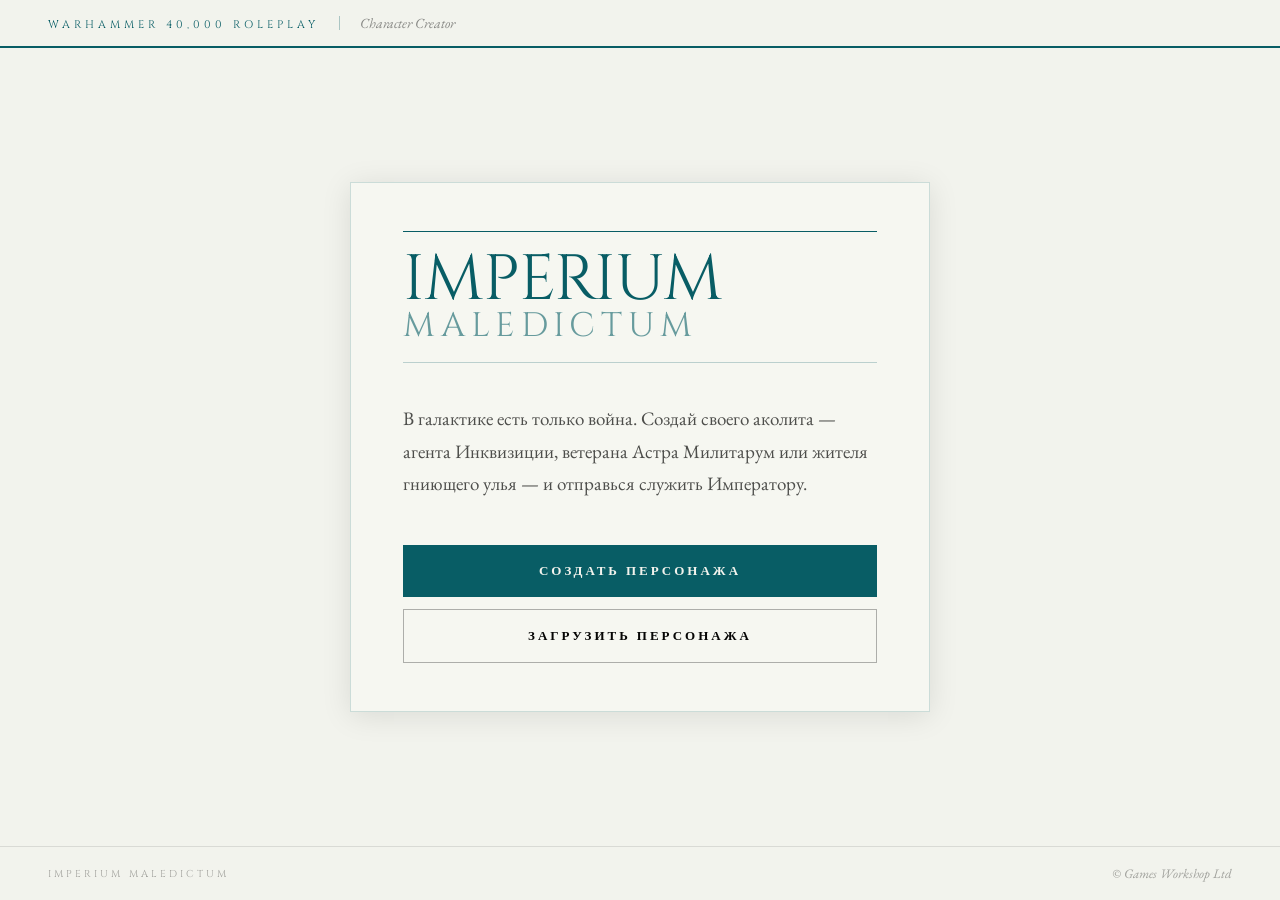
<file: src/main/resources/templates/index.html>
<!DOCTYPE html>
<html lang="ru">
<head>
    <meta charset="UTF-8">
    <meta name="viewport" content="width=device-width, initial-scale=1.0">
    <title>Imperium Maledictum</title>
    <link href="https://fonts.googleapis.com/css2?family=Cinzel:wght@400;600;700&family=EB+Garamond:ital,wght@0,400;0,500;1,400&display=swap" rel="stylesheet">
    <style>
        * { margin: 0; padding: 0; box-sizing: border-box; }

        body {
            background-color: #f2f3ed;
            background-image: url("https://img.magnific.com/free-photo/plain-rough-gray-cement-textured-background_53876-128155.jpg?semt=ais_hybrid&w=740&q=80");
            color: #050504;
            font-family: 'EB Garamond', serif;
            min-height: 100vh;
            display: flex;
            flex-direction: column;
        }

        /* ── Top bar ── */
        .topbar {
            border-bottom: 2px solid #085d65;
            padding: 14px 48px;
            display: flex;
            align-items: baseline;
            gap: 20px;
        }

        .topbar-game {
            font-family: 'Cinzel', serif;
            font-size: 11px;
            letter-spacing: 4px;
            text-transform: uppercase;
            color: #085d65;
        }

        .topbar-divider {
            width: 1px;
            height: 14px;
            background: rgba(8,93,101,0.3);
            align-self: center;
        }

        .topbar-sub {
            font-family: 'EB Garamond', serif;
            font-size: 14px;
            color: rgba(5,5,4,0.45);
            font-style: italic;
        }

        /* ── Main ── */
        main {
            flex: 1;
            display: flex;
            align-items: center;
            justify-content: center;
            padding: 60px 48px;
        }

        .center {
            max-width: 580px;
            width: 100%;
        }

        .index-card {
            background: rgba(247,248,242,0.94);
            border: 1px solid rgba(8,93,101,0.18);
            padding: 48px 52px;
            box-shadow: 0 4px 28px rgba(5,5,4,0.1);
        }

        /* ── Logo ── */
        .logo {
            margin-bottom: 40px;
        }

        .logo-line {
            height: 1px;
            background: #085d65;
            margin-bottom: 20px;
        }

        .logo-title {
            font-family: 'Cinzel', serif;
            font-size: 64px;
            line-height: 0.88;
            text-transform: uppercase;
            color: #085d65;
            letter-spacing: -1px;
        }

        .logo-title .small {
            font-size: 34px;
            font-weight: 400;
            letter-spacing: 6px;
            color: rgba(8,93,101,0.6);
            display: block;
            margin-top: 4px;
        }

        .logo-line-bottom {
            height: 1px;
            background: rgba(8,93,101,0.25);
            margin-top: 20px;
        }

        /* ── Description ── */
        .description {
            font-size: 19px;
            line-height: 1.72;
            color: rgba(5,5,4,0.7);
            margin-bottom: 44px;
        }

        /* ── Buttons ── */
        .buttons {
            display: flex;
            flex-direction: column;
            gap: 12px;
        }

        .load-expand {
            display: none;
            gap: 8px;
            align-items: stretch;
        }
        .load-expand.open { display: flex; }
        .load-code-input {
            flex: 1;
            padding: 14px 16px;
            background: transparent;
            border: 1px solid rgba(5,5,4,0.3);
            color: #050504;
            font-family: 'Cinzel', serif;
            font-size: 15px;
            letter-spacing: 5px;
            text-transform: uppercase;
            text-align: center;
            outline: none;
            transition: border-color 0.15s;
        }
        .load-code-input:focus { border-color: #085d65; }
        .load-code-input::placeholder { letter-spacing: 2px; font-size: 12px; color: rgba(5,5,4,0.35); }
        .btn-go {
            padding: 14px 20px;
            font-family: 'Cinzel', serif;
            font-size: 13px;
            font-weight: 600;
            letter-spacing: 2px;
            background: #085d65;
            color: #f2f3ed;
            border: none;
            cursor: pointer;
            transition: background 0.15s;
        }
        .btn-go:hover { background: #0a7080; }

        .btn {
            display: block;
            width: 100%;
            padding: 17px 28px;
            font-family: 'Cinzel', serif;
            font-size: 13px;
            font-weight: 600;
            letter-spacing: 3px;
            text-transform: uppercase;
            text-align: center;
            text-decoration: none;
            cursor: pointer;
            border: none;
            transition: 0.18s ease;
        }

        .btn-primary {
            background: #085d65;
            color: #f2f3ed;
        }

        .btn-primary:hover {
            background: #0a7080;
        }

        .btn-secondary {
            background: transparent;
            color: #050504;
            border: 1px solid rgba(5,5,4,0.3);
        }

        .btn-secondary:hover {
            border-color: #085d65;
            color: #085d65;
        }

        /* ── Footer ── */
        footer {
            border-top: 1px solid rgba(5,5,4,0.1);
            padding: 18px 48px;
            display: flex;
            justify-content: space-between;
            align-items: center;
        }

        .footer-left {
            font-family: 'Cinzel', serif;
            font-size: 10px;
            letter-spacing: 3px;
            text-transform: uppercase;
            color: rgba(5,5,4,0.35);
        }

        .footer-right {
            font-size: 13px;
            color: rgba(5,5,4,0.35);
            font-style: italic;
        }

        @media (max-width: 600px) {
            .topbar { padding: 12px 24px; }
            main { padding: 44px 24px; }
            .logo-title { font-size: 46px; }
            .logo-title .small { font-size: 24px; }
            footer { padding: 16px 24px; flex-direction: column; gap: 6px; text-align: center; }
        }
    </style>
</head>
<body>

<div class="topbar">
    <span class="topbar-game">Warhammer 40,000 Roleplay</span>
    <div class="topbar-divider"></div>
    <span class="topbar-sub">Character Creator</span>
</div>

<main>
    <div class="center">
        <div class="index-card">

        <div class="logo">
            <div class="logo-line"></div>
            <div class="logo-title">
                Imperium
                <span class="small">Maledictum</span>
            </div>
            <div class="logo-line-bottom"></div>
        </div>

        <p class="description">
            В галактике есть только война. Создай своего аколита —
            агента Инквизиции, ветерана Астра Милитарум или жителя
            гниющего улья — и отправься служить Императору.
        </p>

        <div class="buttons">
            <a href="/characteristics" class="btn btn-primary">Создать персонажа</a>
            <button class="btn btn-secondary" onclick="toggleLoad()" id="load-toggle-btn">Загрузить персонажа</button>
            <div class="load-expand" id="load-expand">
                <input type="text" class="load-code-input" id="load-code-input"
                       placeholder="Введи код" maxlength="6"
                       onkeydown="if(event.key==='Enter') doLoad()">
                <button class="btn-go" onclick="doLoad()">→</button>
            </div>
        </div>

        </div>
    </div>
</main>

<footer>
    <span class="footer-left">Imperium Maledictum</span>
    <span class="footer-right">© Games Workshop Ltd</span>
</footer>

<script>
    function toggleLoad() {
        const exp = document.getElementById('load-expand');
        const open = exp.classList.toggle('open');
        if (open) document.getElementById('load-code-input').focus();
    }
    function doLoad() {
        const code = document.getElementById('load-code-input').value.trim().toUpperCase();
        if (code.length !== 6) { alert('Введи 6-символьный код.'); return; }
        window.location.href = `/character/restore/${code}`;
    }
</script>
</body>
</html>
</file>
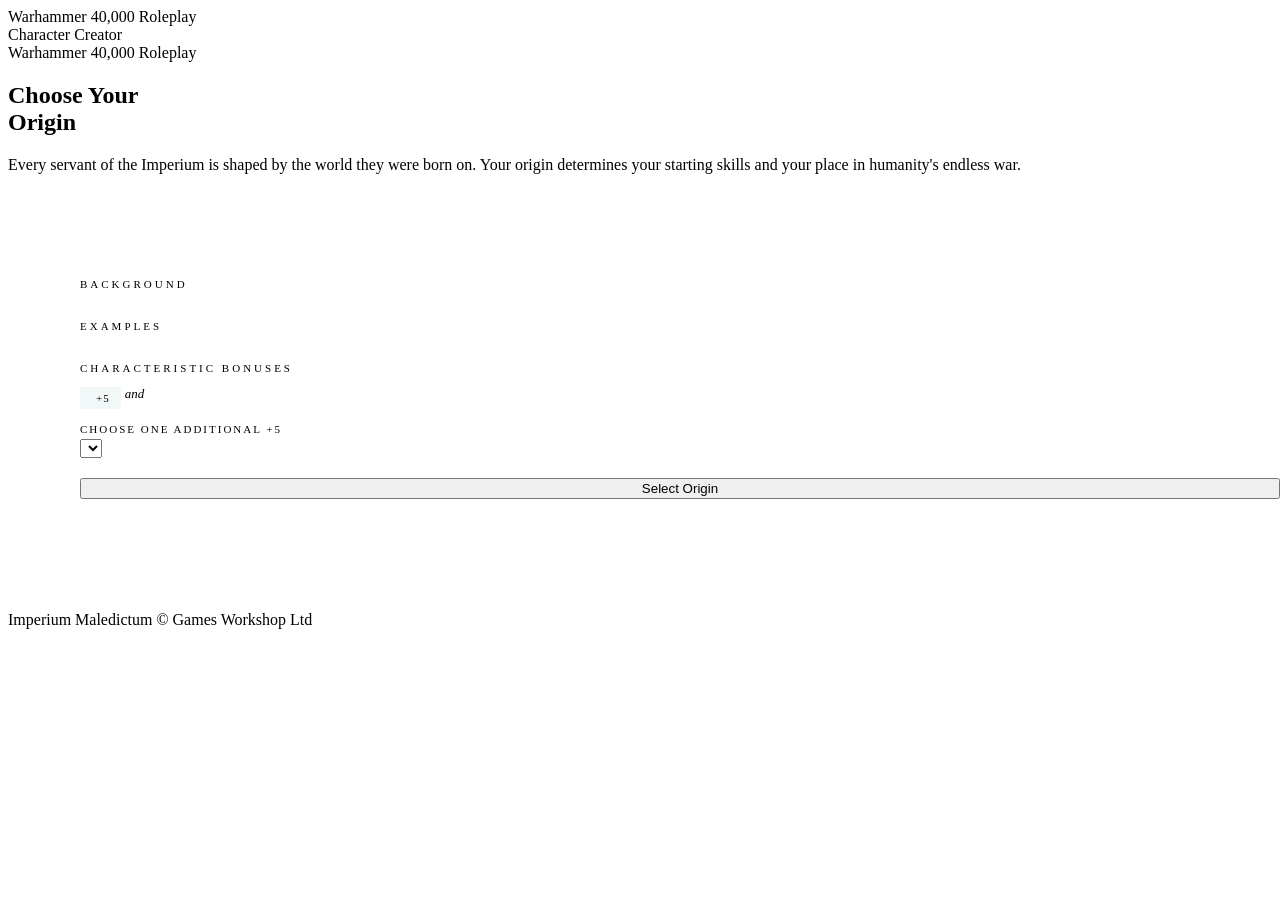
<file: src/main/resources/templates/choose_your_origin.html>
<!DOCTYPE html>
<html lang="ru" xmlns:th="http://www.thymeleaf.org">
<head>
    <meta charset="UTF-8">
    <meta name="viewport" content="width=device-width, initial-scale=1.0">
    <title>Imperium Maledictum — Origin Selection</title>
    <link rel="stylesheet" th:href="@{/css/theme.css}">
    <style>
        .container {
            width: 100%;
            max-width: 1400px;
            margin: auto;
            padding: 36px 40px 80px;
        }

        .origin-grid {
            display: grid;
            grid-template-columns: repeat(auto-fit, minmax(420px, 1fr));
            gap: 24px;
        }

        /* ── Card ── */
        .origin-card {
            display: flex;
            flex-direction: column;
            gap: 20px;
            padding: 32px;
            background: var(--panel);
            border: 1px solid var(--line);
            position: relative;
            transition: 0.22s ease;
            box-shadow: 0 2px 10px var(--shadow);
        }

        .origin-card::before {
            content: "";
            position: absolute;
            top: 0; left: 0;
            width: 100%; height: 3px;
            background: linear-gradient(90deg, transparent, var(--red), transparent);
            opacity: 0;
            transition: opacity 0.22s;
        }

        .origin-card:hover { transform: translateY(-4px); border-color: var(--line-strong); box-shadow: 0 6px 22px var(--shadow); }
        .origin-card:hover::before { opacity: 1; }

        /* ── Name ── */
        .origin-name {
            font-family: 'Cinzel', serif;
            font-size: 28px;
            color: var(--ink);
            line-height: 1.1;
        }

        /* ── Section title (same pattern as roles/factions) ── */
        .section { display: flex; flex-direction: column; gap: 10px; }

        .section-title {
            font-family: 'Cinzel', serif;
            color: var(--ink);
            text-transform: uppercase;
            letter-spacing: 3px;
            font-size: 11px;
            display: flex;
            align-items: center;
            gap: 10px;
        }

        .section-title::after { content: ""; flex: 1; height: 1px; background: var(--border); }

        /* ── Characteristics ── */
        .char-row {
            display: flex;
            flex-wrap: wrap;
            align-items: center;
            gap: 8px;
        }

        .char-tag {
            display: inline-flex;
            align-items: center;
            gap: 5px;
            padding: 5px 11px;
            border: 1px solid var(--border-strong);
            background: rgba(8,93,101,0.05);
            font-size: 15px;
            color: var(--ink);
        }

        .char-bonus {
            font-family: 'Cinzel', serif;
            font-size: 11px;
            color: var(--red);
            letter-spacing: 1px;
        }

        .char-sep {
            font-size: 13px;
            color: var(--muted);
            font-style: italic;
            user-select: none;
        }

        /* ── Secondary char select label ── */
        .select-label {
            font-family: 'Cinzel', serif;
            font-size: 11px;
            color: var(--muted);
            text-transform: uppercase;
            letter-spacing: 2px;
            margin-bottom: 4px;
            display: block;
        }
    </style>
</head>
<body>

<div class="topbar">
    <span class="topbar-game">Warhammer 40,000 Roleplay</span>
    <div class="topbar-divider"></div>
    <span class="topbar-sub">Character Creator</span>
</div>

<section class="page-header">
    <div class="eyebrow">Warhammer 40,000 Roleplay</div>
    <h1>Choose Your<br><span>Origin</span></h1>
    <div class="separator"></div>
    <p class="subtitle">
        Every servant of the Imperium is shaped by the world they were born on.
        Your origin determines your starting skills and your place in humanity's endless war.
    </p>
</section>

<div class="container">
    <div class="origin-grid">

        <form class="origin-card"
              th:each="origin : ${listAllOrigins}"
              th:action="@{/character/origins}"
              method="post">

            <input type="hidden" name="originId" th:value="${origin.id}">

            <div class="origin-name" th:text="${origin.name}"></div>

            <!-- Description -->
            <div class="section">
                <div class="section-title">Background</div>
                <div class="description" th:text="${origin.description}"></div>
            </div>

            <!-- Examples -->
            <div class="section" th:if="${origin.examples != null and !#strings.isEmpty(origin.examples)}">
                <div class="section-title">Examples</div>
                <div class="description" th:text="${origin.examples}"></div>
            </div>

            <!-- Characteristics -->
            <div class="section">
                <div class="section-title">Characteristic Bonuses</div>

                <!-- Primary: fixed +5 -->
                <div class="char-row">
                    <th:block th:each="c, cs : ${origin.primaryCharacteristsics}">
                        <div class="char-tag">
                            <span th:text="${c.full_name}"></span>
                            <span class="char-bonus">+5</span>
                        </div>
                        <span class="char-sep" th:if="${!cs.last}">and</span>
                    </th:block>
                </div>

                <!-- Secondary: user picks one -->
                <div style="margin-top: 4px;">
                    <span class="select-label">Choose one additional +5</span>
                    <select name="secondaryChar_ID">
                        <option
                            th:each="sc : ${origin.secondaryCharacteristsics}"
                            th:value="${sc.name}"
                            th:text="${sc.full_name}">
                        </option>
                    </select>
                </div>
            </div>

            <button type="submit" class="select-btn" style="width: 100%; margin-top: auto;">
                Select Origin
            </button>

        </form>

    </div>
</div>

<footer>
    <span class="footer-left">Imperium Maledictum</span>
    <span class="footer-right">© Games Workshop Ltd</span>
</footer>

</body>
</html>
</file>
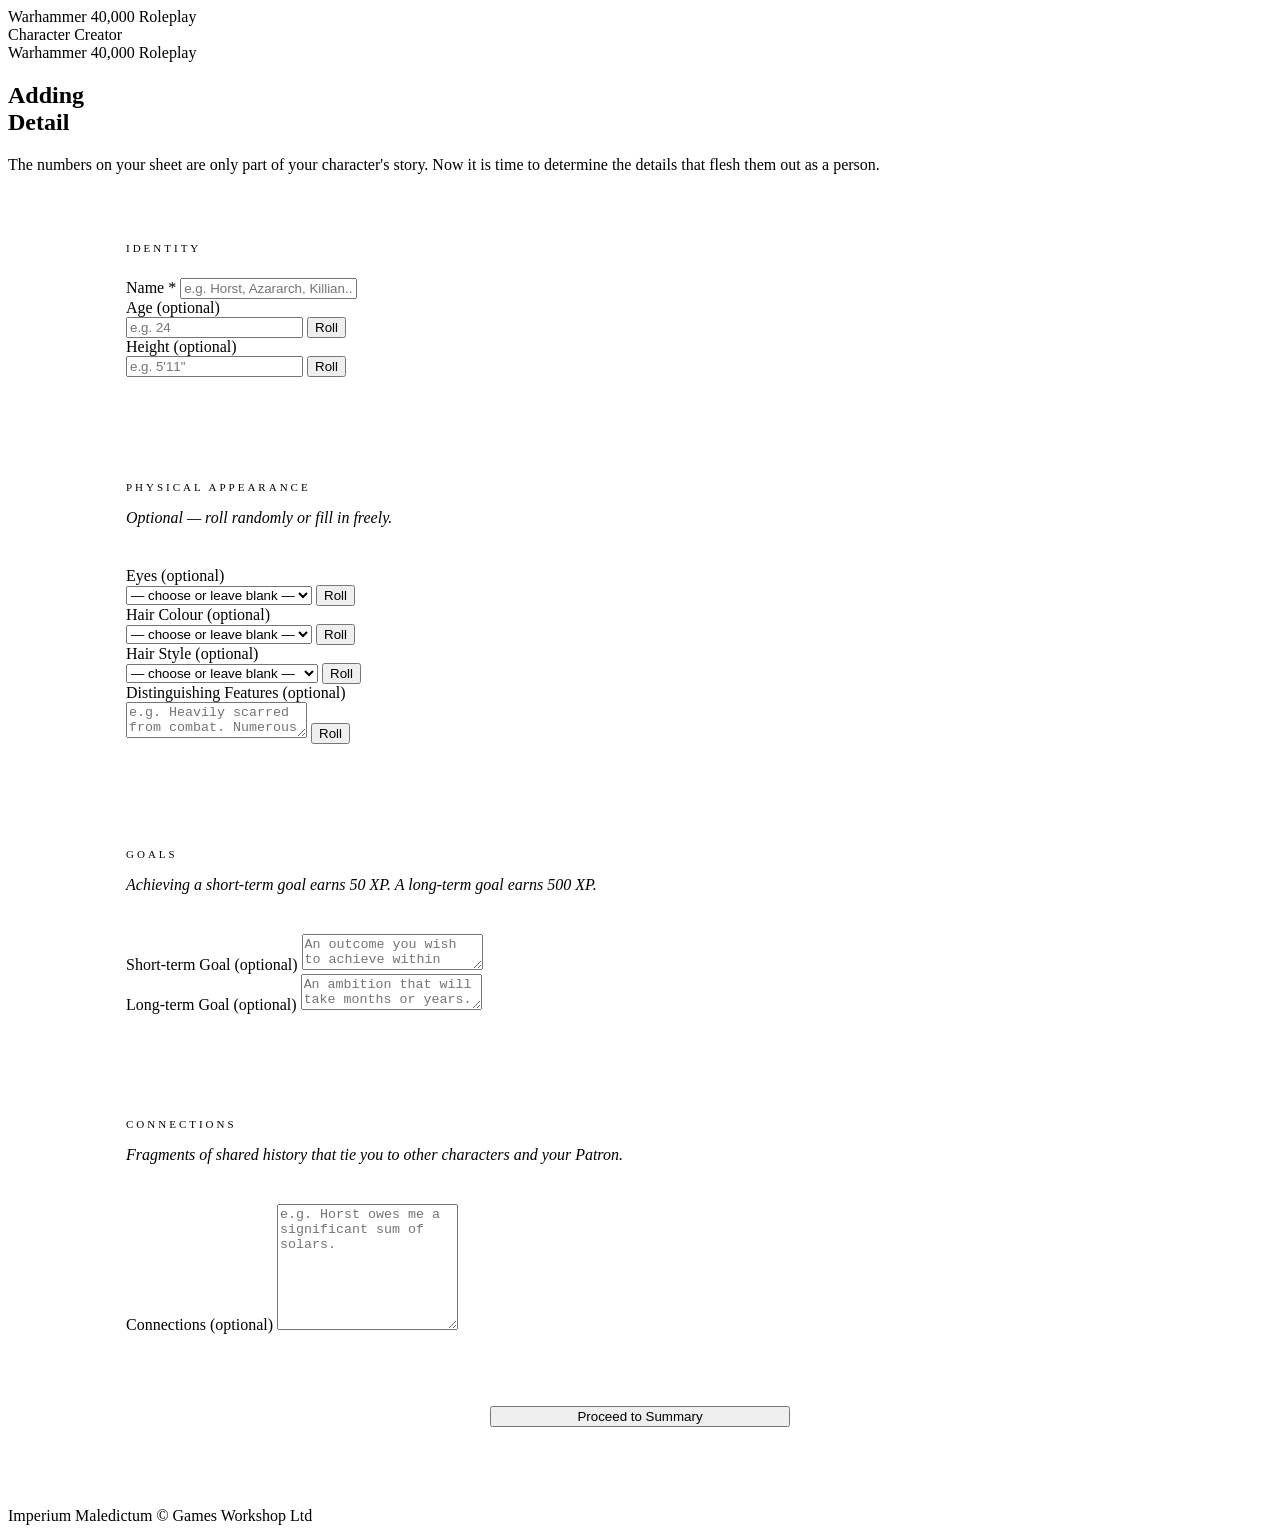
<file: src/main/resources/templates/details.html>
<!DOCTYPE html>
<html lang="ru" xmlns:th="http://www.thymeleaf.org">
<head>
    <meta charset="UTF-8">
    <meta name="viewport" content="width=device-width, initial-scale=1.0">
    <title>Imperium Maledictum — Adding Detail</title>
    <link rel="stylesheet" th:href="@{/css/theme.css}">
    <style>
        .container {
            max-width: 1100px;
            margin: auto;
            padding: 36px 40px 80px;
        }

        form { display: flex; flex-direction: column; gap: 40px; }

        .section {
            display: flex;
            flex-direction: column;
            gap: 24px;
            padding: 32px 36px;
            background: var(--panel);
            border: 1px solid var(--line);
            position: relative;
            box-shadow: 0 2px 10px var(--shadow);
        }

        .section::before {
            content: "";
            position: absolute;
            top: 0; left: 0;
            width: 100%; height: 3px;
            background: linear-gradient(90deg, transparent, var(--red), transparent);
        }

        .section-title {
            font-family: 'Cinzel', serif;
            color: var(--ink);
            text-transform: uppercase;
            letter-spacing: 3px;
            font-size: 11px;
            display: flex;
            align-items: center;
            gap: 10px;
        }

        .section-title::after { content: ""; flex: 1; height: 1px; background: var(--border); }

        .section-note { font-size: 16px; color: var(--muted); font-style: italic; margin-top: -8px; }

        .footer-bar {
            display: flex;
            justify-content: center;
        }

        @media (max-width: 640px) {
            .container { padding: 20px; }
            h1 { font-size: 44px; }
        }
    </style>
</head>
<body>

<div class="topbar">
    <span class="topbar-game">Warhammer 40,000 Roleplay</span>
    <div class="topbar-divider"></div>
    <span class="topbar-sub">Character Creator</span>
</div>

<section class="page-header">
    <div class="eyebrow">Warhammer 40,000 Roleplay</div>
    <h1>Adding<br><span>Detail</span></h1>
    <div class="separator"></div>
    <div class="subtitle">
        The numbers on your sheet are only part of your character's story.
        Now it is time to determine the details that flesh them out as a person.
    </div>
</section>

<div class="container">
<form th:action="@{/character/details}" method="post">

    <!-- IDENTITY -->
    <div class="section">
        <div class="section-title">Identity</div>
        <div class="field-grid">

            <div class="field full">
                <label for="characterName">Name <span style="color:var(--red)">*</span></label>
                <input type="text" id="characterName" name="characterName"
                       placeholder="e.g. Horst, Azararch, Killian..." required>
            </div>

            <div class="field">
                <label for="age">Age <span class="optional">(optional)</span></label>
                <div class="field-with-roll">
                    <input type="text" id="age" name="age" placeholder="e.g. 24">
                    <button type="button" class="roll-btn" onclick="rollAge()">Roll</button>
                </div>
            </div>

            <div class="field">
                <label for="height">Height <span class="optional">(optional)</span></label>
                <div class="field-with-roll">
                    <input type="text" id="height" name="height" placeholder="e.g. 5'11&quot;">
                    <button type="button" class="roll-btn" onclick="rollHeight()">Roll</button>
                </div>
            </div>

        </div>
    </div>

    <!-- APPEARANCE -->
    <div class="section">
        <div class="section-title">Physical Appearance</div>
        <p class="section-note">Optional — roll randomly or fill in freely.</p>
        <div class="field-grid">

            <div class="field">
                <label for="eyeType">Eyes <span class="optional">(optional)</span></label>
                <div class="field-with-roll">
                    <select id="eyeType" name="eyeType">
                        <option value="">— choose or leave blank —</option>
                        <option>Mournful</option><option>Hard</option><option>Old</option>
                        <option>Focused</option><option>Wild</option><option>Striking</option>
                        <option>Bitter</option><option>Hopeful</option><option>Suspicious</option>
                        <option>Furious</option><option>Warm</option><option>Dead</option>
                        <option>Fiery</option><option>Judgemental</option><option>Mesmerising</option>
                        <option>Forlorn</option><option>Curious</option><option>Cold</option>
                        <option>Haunted</option><option>Calculating</option>
                    </select>
                    <button type="button" class="roll-btn" onclick="rollSelect('eyeType')">Roll</button>
                </div>
            </div>

            <div class="field">
                <label for="hairColor">Hair Colour <span class="optional">(optional)</span></label>
                <div class="field-with-roll">
                    <select id="hairColor" name="hairColor">
                        <option value="">— choose or leave blank —</option>
                        <option>White/Grey</option><option>Black</option>
                        <option>Brown/Auburn</option><option>Red/Orange</option>
                        <option>Blond</option><option>Green</option><option>Blue</option>
                        <option>Purple</option><option>Bare-headed</option><option>Multiple</option>
                    </select>
                    <button type="button" class="roll-btn" onclick="rollSelect('hairColor')">Roll</button>
                </div>
            </div>

            <div class="field">
                <label for="hairStyle">Hair Style <span class="optional">(optional)</span></label>
                <div class="field-with-roll">
                    <select id="hairStyle" name="hairStyle">
                        <option value="">— choose or leave blank —</option>
                        <option>Unkempt</option><option>Braided</option><option>Mohawk</option>
                        <option>Transplanted from an animal</option><option>Long</option>
                        <option>Cropped</option><option>Tight curls</option>
                        <option>Large and elaborate</option><option>Metal wires or spikes</option>
                        <option>Rivets, wire mesh, or plate</option>
                    </select>
                    <button type="button" class="roll-btn" onclick="rollSelect('hairStyle')">Roll</button>
                </div>
            </div>

            <div class="field full">
                <label for="distinguishingFeatures">Distinguishing Features <span class="optional">(optional)</span></label>
                <div class="field-with-roll" style="align-items:stretch">
                    <textarea id="distinguishingFeatures" name="distinguishingFeatures"
                              placeholder="e.g. Heavily scarred from combat. Numerous cranial plugs jut from the scalp..."></textarea>
                    <button type="button" class="roll-btn" style="align-self:flex-start" onclick="rollFeature()">Roll</button>
                </div>
            </div>

        </div>
    </div>

    <!-- GOALS -->
    <div class="section">
        <div class="section-title">Goals</div>
        <p class="section-note">Achieving a short-term goal earns 50 XP. A long-term goal earns 500 XP.</p>
        <div class="field-grid">
            <div class="field full">
                <label for="shortTermGoal">Short-term Goal <span class="optional">(optional)</span></label>
                <textarea id="shortTermGoal" name="shortTermGoal"
                          placeholder="An outcome you wish to achieve within days or weeks."></textarea>
            </div>
            <div class="field full">
                <label for="longTermGoal">Long-term Goal <span class="optional">(optional)</span></label>
                <textarea id="longTermGoal" name="longTermGoal"
                          placeholder="An ambition that will take months or years."></textarea>
            </div>
        </div>
    </div>

    <!-- CONNECTIONS -->
    <div class="section">
        <div class="section-title">Connections</div>
        <p class="section-note">Fragments of shared history that tie you to other characters and your Patron.</p>
        <div class="field">
            <label for="connections">Connections <span class="optional">(optional)</span></label>
            <textarea id="connections" name="connections" style="min-height:120px"
                      placeholder="e.g. Horst owes me a significant sum of solars."></textarea>
        </div>
    </div>

    <div class="footer-bar">
        <button type="submit" class="submit-btn" style="min-width:300px;">Proceed to Summary</button>
    </div>

</form>
</div>

<script>
    function d10() { return Math.floor(Math.random() * 10) + 1; }
    function rollAge() { document.getElementById('age').value = 17 + d10(); }
    function rollHeight() {
        const inches = 57 + d10() + d10();
        document.getElementById('height').value = `${Math.floor(inches/12)}'${inches%12}"`;
    }
    function rollSelect(id) {
        const sel = document.getElementById(id);
        const opts = Array.from(sel.options).filter(o => o.value !== '');
        if (opts.length) sel.value = opts[Math.floor(Math.random() * opts.length)].value;
    }
    const FEATURES = [
        "You have a tattoo of the Aquila on your forehead.",
        "You smell faintly of corpse starch.",
        "You have a faded electoo you'd rather forget about.",
        "Pox marks or another lingering sign of an old illness mar your skin.",
        "Your ears have been replaced with bulky but functional augmetics.",
        "Your teeth are made of metal.",
        "Your cornea is tattooed.",
        "You are heavily scarred, perhaps from combat or an industrial accident.",
        "Your teeth are filed to sharp points.",
        "Parts of your skull are covered by a metal plate.",
        "You bear an unexplained scar in the shape of the Aquila.",
        "Your eyelids are heavily tattooed with High Gothic script.",
        "You have a birthmark in the shape of a skull.",
        "You have been branded with the symbol of a sect or cult.",
        "Your pupils are completely white.",
        "Your skin is exceptionally pallid.",
        "Your muscles are overly defined, perhaps from a life of strenuous labour.",
        "Numerous cranial plugs jut from your scalp.",
        "You are wrapped in scripture parchments and purity seals.",
        "You are unremarkable — another infinitely replaceable cog in the machinery of the Imperium."
    ];
    function rollFeature() {
        const f = FEATURES[Math.floor(Math.random() * FEATURES.length)];
        const el = document.getElementById('distinguishingFeatures');
        el.value = el.value ? el.value + '\n' + f : f;
    }
</script>


<footer>
    <span class="footer-left">Imperium Maledictum</span>
    <span class="footer-right">© Games Workshop Ltd</span>
</footer>

</body>
</html>
</file>
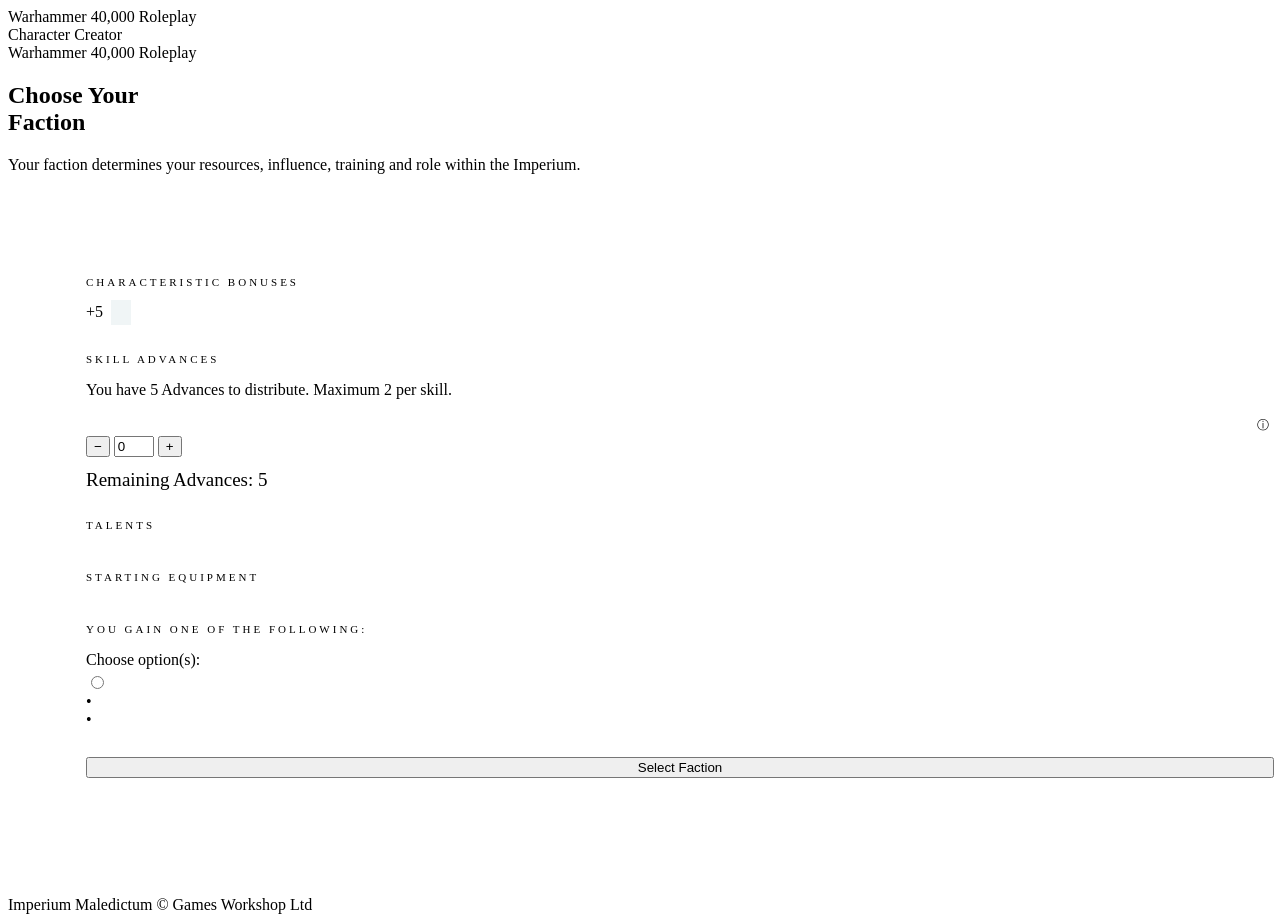
<file: src/main/resources/templates/factions.html>
<!DOCTYPE html>
<html lang="ru" xmlns:th="http://www.thymeleaf.org">
<head>
    <meta charset="UTF-8">
    <meta name="viewport" content="width=device-width, initial-scale=1.0">
    <title>Imperium Maledictum — Faction Selection</title>
    <link rel="stylesheet" th:href="@{/css/theme.css}">
    <style>
        .container {
            width: 100%;
            max-width: 1700px;
            margin: auto;
            padding: 36px 40px 80px;
        }

        .faction-grid {
            display: grid;
            grid-template-columns: repeat(auto-fit, minmax(680px, 1fr));
            gap: 28px;
        }

        .faction-card {
            display: flex;
            flex-direction: column;
            gap: 28px;
            padding: 38px;
            background: var(--panel);
            border: 1px solid var(--line);
            position: relative;
            transition: 0.22s ease;
            box-shadow: 0 2px 10px var(--shadow);
        }

        .faction-card::before {
            content: "";
            position: absolute;
            top: 0; left: 0;
            width: 100%; height: 3px;
            background: linear-gradient(90deg, transparent, var(--red), transparent);
            opacity: 0;
            transition: opacity 0.22s;
        }

        .faction-card:hover {
            transform: translateY(-4px);
            border-color: var(--line-strong);
            box-shadow: 0 6px 22px var(--shadow);
        }

        .faction-card:hover::before { opacity: 1; }

        .faction-name {
            font-family: 'Cinzel', serif;
            font-size: 32px;
            color: var(--ink);
            line-height: 1.1;
        }

        .section { display: flex; flex-direction: column; gap: 12px; }

        .section-title {
            font-family: 'Cinzel', serif;
            color: var(--ink);
            text-transform: uppercase;
            letter-spacing: 3px;
            font-size: 11px;
            display: flex;
            align-items: center;
            gap: 10px;
        }

        .section-title::after { content: ""; flex: 1; height: 1px; background: var(--border); }

        .description { color: var(--muted); font-size: 16px; line-height: 1.6; }

        .char-bonus-row {
            display: flex;
            flex-wrap: wrap;
            align-items: center;
            gap: 8px;
        }

        .char-bonus-select {
            padding: 5px 10px;
            background: rgba(8,93,101,0.06);
            border: 1px dashed var(--line-strong);
            color: var(--ink);
            font-size: 14px;
            font-family: 'EB Garamond', serif;
            cursor: pointer;
            outline: none;
            appearance: none;
            max-width: 200px;
        }

        .char-bonus-select:focus { border-style: solid; border-color: var(--red); }

        .skill-block { display: flex; flex-direction: column; gap: 10px; }

        .remaining { color: var(--red); font-size: 19px; font-family: 'Cinzel', serif; }

        /* Skill description toggle */
        .skill-content { display: flex; flex-direction: column; flex: 1; }
        .skill-header { display: flex; align-items: center; gap: 8px; justify-content: space-between; }
        .desc-btn {
            flex-shrink: 0;
            background: transparent;
            border: 1px solid var(--border-strong);
            color: var(--muted);
            width: 22px; height: 22px;
            font-size: 12px;
            cursor: pointer;
            transition: 0.15s;
            padding: 0;
        }
        .desc-btn:hover { border-color: var(--red); color: var(--red); }
        .skill-desc {
            font-size: 14px; color: var(--muted); line-height: 1.5;
            max-height: 0; overflow: hidden; opacity: 0;
            transition: max-height 0.25s ease, opacity 0.2s ease;
        }
        .skill-desc.open { max-height: 300px; opacity: 1; margin-top: 6px; }
    </style>
</head>
<body>

<div class="topbar">
    <span class="topbar-game">Warhammer 40,000 Roleplay</span>
    <div class="topbar-divider"></div>
    <span class="topbar-sub">Character Creator</span>
</div>

<section class="page-header">
    <div class="eyebrow">Warhammer 40,000 Roleplay</div>
    <h1>Choose Your<br><span>Faction</span></h1>
    <div class="separator"></div>
    <div class="subtitle">
        Your faction determines your resources,
        influence, training and role within the Imperium.
    </div>
</section>

<div class="container">
    <div class="faction-grid">

        <form class="faction-card"
              th:each="faction : ${allFactions}"
              th:action="@{/character/factions}"
              method="post">

            <input type="hidden" name="factionId" th:value="${faction.id}">

            <div class="faction-name" th:text="${faction.name}"></div>

            <!-- CHARACTERISTICS -->
            <div class="section">
                <div class="section-title">Characteristic Bonuses</div>
                <div class="char-bonus-row">
                    <div class="tag" th:each="char : ${faction.primaryCharacteristics}">
                        +5 <span th:text="${char.full_name}"></span>
                    </div>
                    <select th:if="${!#lists.isEmpty(faction.secondaryCharacteristics)}"
                            class="char-bonus-select tag" name="selectedSecondaryCharacteristicId">
                        <option
                            th:each="char : ${faction.secondaryCharacteristics}"
                            th:value="${char.id}"
                            th:text="${'+5 ' + char.full_name}">
                        </option>
                    </select>
                </div>
            </div>

            <!-- SKILLS -->
            <div class="section">
                <div class="section-title">Skill Advances</div>
                <div class="description">You have 5 Advances to distribute. Maximum 2 per skill.</div>
                <div class="skill-block">
                    <div class="skill-row" th:each="skill : ${faction.skillList}">
                        <div class="skill-content">
                            <div class="skill-header">
                                <span class="skill-name" th:text="${skill.name}"></span>
                                <button type="button" class="desc-btn"
                                        th:if="${skill.description != null and !#strings.isEmpty(skill.description)}"
                                        onclick="event.preventDefault(); this.closest('.skill-content').querySelector('.skill-desc').classList.toggle('open')">ⓘ</button>
                            </div>
                            <div class="skill-desc"
                                 th:if="${skill.description != null and !#strings.isEmpty(skill.description)}"
                                 th:text="${skill.description}"></div>
                        </div>
                        <div class="advance-controls">
                            <button type="button" class="advance-btn minus-btn">−</button>
                            <input type="number" min="0" max="2" value="0"
                                   class="advance-input" th:name="'skill_' + ${skill.id}">
                            <button type="button" class="advance-btn plus-btn">+</button>
                        </div>
                    </div>
                </div>
                <div class="remaining">Remaining Advances: <span class="remaining-value">5</span></div>
            </div>

            <!-- TALENTS -->
            <div class="section" th:if="${!#lists.isEmpty(faction.talentList)}">
                <div class="section-title">Talents</div>
                <div class="tag-list">
                    <div class="tag" th:each="talent : ${faction.talentList}" th:text="${talent.name}"></div>
                </div>
            </div>

            <!-- INVENTORY -->
            <div class="section" th:if="${!#lists.isEmpty(faction.inventoryList)}">
                <div class="section-title">Starting Equipment</div>
                <div class="tag-list">
                    <div class="tag" th:each="item : ${faction.inventoryList}" th:text="${item.name}"></div>
                </div>
            </div>

            <!-- CHOICE GROUPS -->
            <div class="section" th:if="${!#lists.isEmpty(faction.choiceGroups)}">
                <div class="section-title">You gain one of the following:</div>
                <div class="choice-group" th:each="group : ${faction.choiceGroups}">
                    <div class="description">
                        Choose <span th:text="${group.choicesRequired}"></span> option(s):
                    </div>
                    <label class="choice-option" th:each="option : ${group.options}">
                        <input type="radio"
                               th:name="'choiceGroup_' + ${group.id}"
                               th:value="${option.id}">
                        <div class="choice-content">
                            <div class="reward-line" th:each="talent : ${option.talents}">
                                • <span th:text="${talent.name}"></span>
                            </div>
                            <div class="reward-line" th:each="item : ${option.inventory}">
                                • <span th:text="${item.name}"></span>
                            </div>
                        </div>
                    </label>
                </div>
            </div>

            <button type="submit" class="select-btn" style="width:100%; margin-top:auto;">
                Select Faction
            </button>

        </form>

    </div>
</div>

<script>
    document.querySelectorAll(".faction-card").forEach(card => {
        const inputs = card.querySelectorAll(".advance-input");
        const remainingValue = card.querySelector(".remaining-value");
        const maxTotal = 5;

        function updateRemaining() {
            let total = 0;
            inputs.forEach(input => { total += parseInt(input.value) || 0; });
            remainingValue.textContent = maxTotal - total;
        }

        card.querySelectorAll(".plus-btn").forEach(btn => {
            btn.addEventListener("click", () => {
                const input = btn.parentElement.querySelector(".advance-input");
                let current = parseInt(input.value) || 0;
                let total = 0;
                inputs.forEach(i => { total += parseInt(i.value) || 0; });
                if (total >= maxTotal || current >= 2) return;
                input.value = current + 1;
                updateRemaining();
            });
        });

        card.querySelectorAll(".minus-btn").forEach(btn => {
            btn.addEventListener("click", () => {
                const input = btn.parentElement.querySelector(".advance-input");
                let current = parseInt(input.value) || 0;
                if (current > 0) { input.value = current - 1; }
                updateRemaining();
            });
        });

        updateRemaining();
    });
</script>


<footer>
    <span class="footer-left">Imperium Maledictum</span>
    <span class="footer-right">© Games Workshop Ltd</span>
</footer>

</body>
</html>
</file>
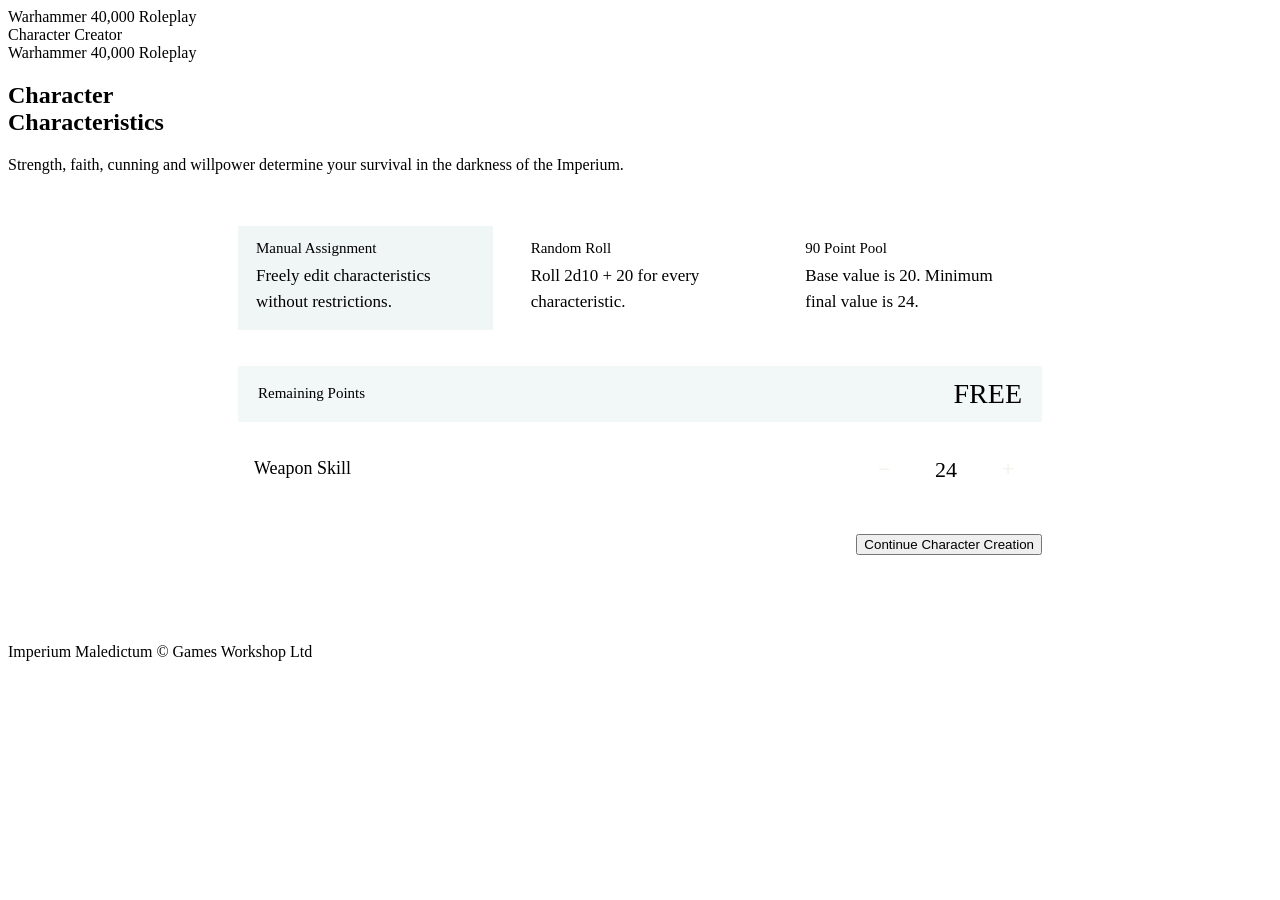
<file: src/main/resources/templates/newcharacteristics.html>
<!DOCTYPE html>
<html lang="ru" xmlns:th="http://www.thymeleaf.org">
<head>
    <meta charset="UTF-8">
    <meta name="viewport" content="width=device-width, initial-scale=1.0">
    <title>Imperium Maledictum — Characteristics</title>
    <link rel="stylesheet" th:href="@{/css/theme.css}">
    <style>
        .container {
            width: 100%;
            max-width: 860px;
            margin: auto;
            padding: 24px 32px 60px;
        }

        .main-panel {
            background: var(--panel);
            border: 1px solid var(--line);
            padding: 28px;
            box-shadow: 0 2px 16px var(--shadow);
            position: relative;
        }

        .main-panel::before {
            content: "";
            position: absolute;
            top: 0; left: 0;
            width: 100%; height: 3px;
            background: linear-gradient(90deg, transparent, var(--red), transparent);
        }

        /* Methods */
        .methods {
            display: grid;
            grid-template-columns: repeat(3, 1fr);
            gap: 20px;
            margin-bottom: 36px;
        }

        .method {
            padding: 14px 18px;
            border: 1px solid var(--line);
            background: rgba(255,255,255,0.3);
            cursor: pointer;
            transition: 0.2s ease;
        }

        .method:hover { border-color: var(--red); transform: translateY(-2px); }

        .method.active {
            border-color: var(--red);
            background: rgba(8,93,101,0.06);
            box-shadow: inset 0 0 0 1px var(--line);
        }

        .method-title {
            font-family: 'Cinzel', serif;
            color: var(--red);
            font-size: 15px;
            margin-bottom: 6px;
        }

        .method-desc { color: var(--muted); font-size: 17px; line-height: 1.55; }

        /* Points box */
        .points-box {
            display: flex;
            align-items: center;
            justify-content: space-between;
            padding: 12px 20px;
            margin-bottom: 20px;
            border: 1px solid var(--line);
            background: rgba(8,93,101,0.05);
        }

        .points-title {
            font-family: 'Cinzel', serif;
            color: var(--red);
            font-size: 15px;
        }

        .points-value {
            font-family: 'Cinzel', serif;
            color: var(--ink);
            font-size: 28px;
        }

        /* Char list */
        .char-list {
            display: flex;
            flex-direction: column;
            gap: 8px;
        }

        .char-card {
            border: 1px solid var(--line);
            background: rgba(255,255,255,0.35);
            transition: 0.18s ease;
        }

        .char-card:hover {
            border-color: var(--line-strong);
            transform: translateY(-1px);
        }

        .char-inner {
            display: flex;
            align-items: center;
            justify-content: space-between;
            gap: 16px;
            padding: 10px 16px;
        }

        .char-left { flex: 1; }

        .char-name {
            font-family: 'Cinzel', serif;
            color: var(--ink);
            font-size: 18px;
            margin-bottom: 2px;
        }

        .char-desc {
            color: var(--muted);
            font-size: 17px;
            line-height: 1.55;
            max-height: 0;
            overflow: hidden;
            opacity: 0;
            transition: max-height 0.25s ease, opacity 0.2s ease;
        }

        .char-card:hover .char-desc {
            max-height: 80px;
            opacity: 1;
        }

        /* Controls */
        .char-controls {
            display: flex;
            align-items: center;
            gap: 12px;
            flex-shrink: 0;
        }

        .char-btn {
            width: 36px;
            height: 36px;
            border: 1px solid var(--red-dark);
            cursor: pointer;
            font-size: 20px;
            color: #f2f3ed;
            background: linear-gradient(180deg, var(--red) 0%, var(--red-dark) 100%);
            transition: 0.18s ease;
        }

        .char-btn:hover {
            background: linear-gradient(180deg, #8f1414 0%, #4d0909 100%);
        }

        .char-value {
            width: 64px;
            text-align: center;
            font-family: 'Cinzel', serif;
            font-size: 22px;
            color: var(--ink);
            padding: 5px 0;
            border: 1px solid var(--line-strong);
            background: rgba(255,255,255,0.7);
            outline: none;
        }

        .char-value::-webkit-outer-spin-button,
        .char-value::-webkit-inner-spin-button { -webkit-appearance: none; margin: 0; }

        .footer {
            display: flex;
            justify-content: flex-end;
            margin-top: 36px;
        }

        @media (max-width: 700px) {
            .methods { grid-template-columns: 1fr; }
            .char-list { grid-template-columns: 1fr; }
        }

        @media (max-width: 640px) {
            .container { padding: 20px; }
            .main-panel { padding: 24px; }
            .char-inner { flex-direction: column; align-items: flex-start; }
            .char-controls { width: 100%; justify-content: flex-end; }
            h1 { font-size: 44px; }
        }
    </style>
</head>
<body>

<div class="topbar">
    <span class="topbar-game">Warhammer 40,000 Roleplay</span>
    <div class="topbar-divider"></div>
    <span class="topbar-sub">Character Creator</span>
</div>

<section class="page-header">
    <div class="eyebrow">Warhammer 40,000 Roleplay</div>
    <h1>Character<br><span>Characteristics</span></h1>
    <div class="separator"></div>
    <div class="subtitle">
        Strength, faith, cunning and willpower determine your survival
        in the darkness of the Imperium.
    </div>
</section>

<div class="container">
    <div class="main-panel">

        <!-- METHODS -->
        <div class="methods">
            <div class="method active" data-mode="manual">
                <div class="method-title">Manual Assignment</div>
                <div class="method-desc">Freely edit characteristics without restrictions.</div>
            </div>
            <div class="method" data-mode="roll">
                <div class="method-title">Random Roll</div>
                <div class="method-desc">Roll 2d10 + 20 for every characteristic.</div>
            </div>
            <div class="method" data-mode="points">
                <div class="method-title">90 Point Pool</div>
                <div class="method-desc">Base value is 20. Minimum final value is 24.</div>
            </div>
        </div>

        <!-- POINTS -->
        <div class="points-box">
            <div class="points-title">Remaining Points</div>
            <div class="points-value" id="remainingPoints">FREE</div>
        </div>

        <!-- CHARACTERISTICS -->
        <form th:action="@{/character/characteristics}" method="post">
            <div class="char-list">
                <div class="char-card" th:each="char : ${allCharacteristicsList}">
                    <div class="char-inner">
                        <div class="char-left">
                            <div class="char-name" th:text="${char.full_name}">Weapon Skill</div>
                            <div class="char-desc" th:text="${char.description}">Description</div>
                        </div>
                        <div class="char-controls">
                            <button type="button" class="char-btn minus">−</button>
                            <input type="number" class="char-value" value="24" th:name="${char.name}">
                            <button type="button" class="char-btn plus">+</button>
                        </div>
                    </div>
                </div>
            </div>

            <div class="footer">
                <button type="submit" class="submit-btn">Continue Character Creation</button>
            </div>
        </form>

    </div>
</div>

<script>
    let mode = "manual";
    const BASE_VALUE = 20, MIN_VALUE = 24, MAX_VALUE = 38;
    const methods = document.querySelectorAll(".method");
    const remainingPointsEl = document.getElementById("remainingPoints");
    const characteristicCards = document.querySelectorAll(".char-card");
    const CHARACTERISTIC_COUNT = characteristicCards.length;
    let poolPoints = 0;

    methods.forEach(method => {
        method.addEventListener("click", () => {
            methods.forEach(m => m.classList.remove("active"));
            method.classList.add("active");
            mode = method.dataset.mode;
            if (mode === "manual") { remainingPointsEl.textContent = "FREE"; }
            if (mode === "roll") { remainingPointsEl.textContent = "—"; rollCharacteristics(); }
            if (mode === "points") { resetPointPool(); }
        });
    });

    characteristicCards.forEach(card => {
        const minus = card.querySelector(".minus");
        const plus = card.querySelector(".plus");
        const valueEl = card.querySelector(".char-value");
        let value = 24;

        valueEl.addEventListener("input", () => { value = parseInt(valueEl.value) || 0; });

        plus.addEventListener("click", () => {
            if (mode === "manual") { value++; valueEl.value = value; return; }
            if (mode === "points") {
                if (value >= MAX_VALUE || poolPoints <= 0) return;
                poolPoints--; remainingPointsEl.textContent = poolPoints;
                value++; valueEl.value = value;
            }
        });

        minus.addEventListener("click", () => {
            if (mode === "manual") { value--; valueEl.value = value; return; }
            if (mode === "points") {
                if (value <= MIN_VALUE) return;
                poolPoints++; remainingPointsEl.textContent = poolPoints;
                value--; valueEl.value = value;
            }
        });
    });

    function resetPointPool() {
        characteristicCards.forEach(card => { card.querySelector(".char-value").value = MIN_VALUE; });
        const spent = CHARACTERISTIC_COUNT * (MIN_VALUE - BASE_VALUE);
        poolPoints = 90 - spent;
        remainingPointsEl.textContent = poolPoints;
    }

    function rollCharacteristics() {
        characteristicCards.forEach(card => {
            const valueEl = card.querySelector(".char-value");
            valueEl.value = Math.floor(Math.random() * 10) + 1 + Math.floor(Math.random() * 10) + 1 + 20;
        });
    }
</script>


<footer>
    <span class="footer-left">Imperium Maledictum</span>
    <span class="footer-right">© Games Workshop Ltd</span>
</footer>

</body>
</html>
</file>
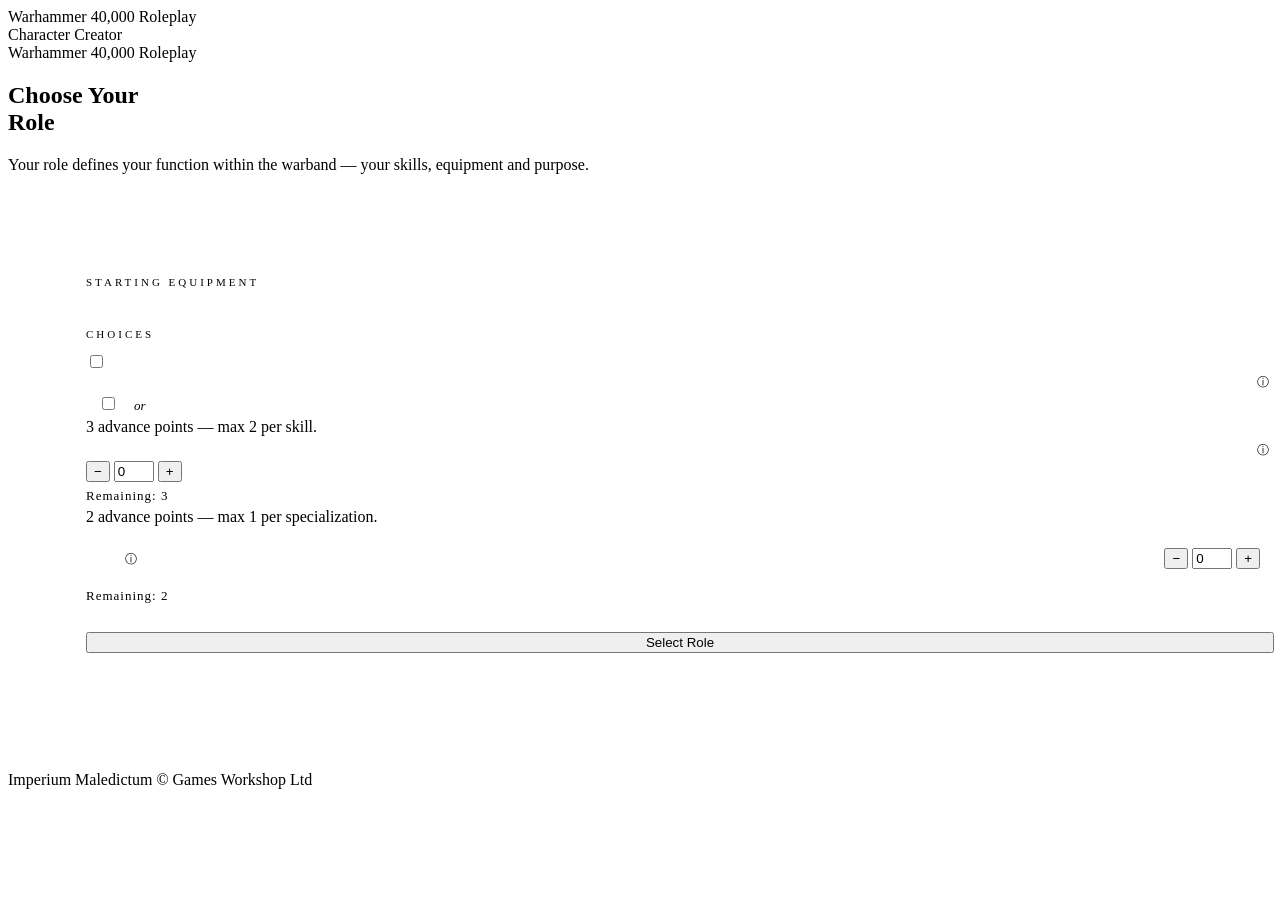
<file: src/main/resources/templates/roles.html>
<!DOCTYPE html>
<html lang="ru" xmlns:th="http://www.thymeleaf.org">
<head>
    <meta charset="UTF-8">
    <meta name="viewport" content="width=device-width, initial-scale=1.0">
    <title>Imperium Maledictum — Role Selection</title>
    <link rel="stylesheet" th:href="@{/css/theme.css}">
    <style>
        .container {
            width: 100%;
            max-width: 1700px;
            margin: auto;
            padding: 36px 40px 80px;
        }

        .role-grid {
            display: grid;
            grid-template-columns: repeat(auto-fit, minmax(680px, 1fr));
            gap: 28px;
        }

        .role-card {
            display: flex;
            flex-direction: column;
            gap: 28px;
            padding: 38px;
            background: var(--panel);
            border: 1px solid var(--line);
            position: relative;
            transition: 0.22s ease;
            box-shadow: 0 2px 10px var(--shadow);
        }

        .role-card::before {
            content: "";
            position: absolute;
            top: 0; left: 0;
            width: 100%; height: 3px;
            background: linear-gradient(90deg, transparent, var(--red), transparent);
            opacity: 0;
            transition: opacity 0.22s;
        }

        .role-card:hover {
            transform: translateY(-4px);
            border-color: var(--line-strong);
            box-shadow: 0 6px 22px var(--shadow);
        }

        .role-card:hover::before { opacity: 1; }

        .role-name {
            font-family: 'Cinzel', serif;
            font-size: 32px;
            color: var(--ink);
            line-height: 1.1;
        }

        .section { display: flex; flex-direction: column; gap: 12px; }

        .section-title {
            font-family: 'Cinzel', serif;
            color: var(--ink);
            text-transform: uppercase;
            letter-spacing: 3px;
            font-size: 11px;
            display: flex;
            align-items: center;
            gap: 10px;
        }

        .section-title::after { content: ""; flex: 1; height: 1px; background: var(--border); }

        .description { color: var(--muted); font-size: 16px; line-height: 1.6; }

        .option-label { color: var(--text); font-size: 16px; }

        /* Talent description toggle */
        .talent-content { display: flex; flex-direction: column; flex: 1; }
        .talent-header { display: flex; align-items: center; gap: 8px; justify-content: space-between; }
        .desc-btn {
            flex-shrink: 0;
            background: transparent;
            border: 1px solid var(--border-strong);
            color: var(--muted);
            width: 22px; height: 22px;
            font-size: 12px;
            cursor: pointer;
            transition: 0.15s;
            padding: 0;
        }
        .desc-btn:hover { border-color: var(--red); color: var(--red); }
        .talent-desc {
            font-size: 14px; color: var(--muted); line-height: 1.5;
            max-height: 0; overflow: hidden; opacity: 0;
            transition: max-height 0.25s ease, opacity 0.2s ease;
        }
        .talent-desc.open { max-height: 300px; opacity: 1; margin-top: 6px; }

        /* Skill / spec advance pool */
        .skill-block { display: flex; flex-direction: column; }
        .advance-pool {
            color: var(--red);
            font-size: 13px;
            font-family: 'Cinzel', serif;
            letter-spacing: 1px;
            margin-top: 6px;
        }

        /* Inline inventory choices */
        .inline-choices {
            display: flex;
            flex-wrap: wrap;
            gap: 8px;
            align-items: center;
        }
        .inline-choices .choice-option {
            padding: 6px 12px;
            flex-shrink: 0;
            width: auto;
        }
        .inline-sep {
            font-size: 13px;
            color: var(--muted);
            font-style: italic;
            user-select: none;
        }

        /* Specialization tree */
        .skill-tree { margin-bottom: 10px; }
        .skill-tree-label {
            font-family: 'Cinzel', serif;
            font-size: 10px;
            color: var(--red);
            text-transform: uppercase;
            letter-spacing: 2px;
            padding: 4px 0;
            border-bottom: 1px solid var(--border);
            margin-bottom: 2px;
        }
        .spec-block { padding-left: 14px; border-left: 2px solid var(--border); }
        .spec-row {
            display: flex;
            align-items: flex-start;
            justify-content: space-between;
            gap: 16px;
            padding: 8px 14px;
            border-bottom: 1px solid var(--border);
        }
        .spec-row:last-child { border-bottom: none; }
        .spec-left { display: flex; flex-direction: column; flex: 1; }
        .spec-name-line { display: flex; align-items: center; gap: 6px; }
    </style>
</head>
<body>

<div class="topbar">
    <span class="topbar-game">Warhammer 40,000 Roleplay</span>
    <div class="topbar-divider"></div>
    <span class="topbar-sub">Character Creator</span>
</div>

<section class="page-header">
    <div class="eyebrow">Warhammer 40,000 Roleplay</div>
    <h1>Choose Your<br><span>Role</span></h1>
    <div class="separator"></div>
    <div class="subtitle">
        Your role defines your function within the warband —
        your skills, equipment and purpose.
    </div>
</section>

<div class="container">
    <div class="role-grid">

        <form class="role-card"
              th:each="role : ${allRoles}"
              th:action="@{/character/roles}"
              method="post">

            <input type="hidden" name="roleId" th:value="${role.id}">

            <div class="role-name" th:text="${role.name}"></div>

            <!-- FIXED INVENTORY -->
            <div class="section" th:if="${!#lists.isEmpty(role.inventoryList)}">
                <div class="section-title">Starting Equipment</div>
                <div class="tag-list">
                    <div class="tag" th:each="item : ${role.inventoryList}" th:text="${item.name}"></div>
                </div>
            </div>

            <!-- CHOICE GROUPS -->
            <div class="section" th:if="${!#lists.isEmpty(role.choiceGroups)}">
                <div class="section-title">Choices</div>
                <div class="choice-group" th:each="group : ${role.choiceGroups}">

                    <div class="description" th:text="${'Choose ' + group.choicesRequired + ':'}"></div>

                    <th:block th:if="${group.choiceType.name() == 'TALENT'}">
                        <label class="choice-option" th:each="talent : ${group.talentOptions}">
                            <input type="checkbox"
                                   th:name="'roleChoice_' + ${group.id}"
                                   th:value="${talent.id}"
                                   th:attr="data-group=${group.id}, data-max=${group.choicesRequired}">
                            <div class="talent-content">
                                <div class="talent-header">
                                    <span class="option-label" th:text="${talent.name}"></span>
                                    <button type="button" class="desc-btn"
                                            th:if="${talent.description != null and !#strings.isEmpty(talent.description)}"
                                            onclick="event.preventDefault(); this.closest('.talent-content').querySelector('.talent-desc').classList.toggle('open')">ⓘ</button>
                                </div>
                                <div class="talent-desc"
                                     th:if="${talent.description != null and !#strings.isEmpty(talent.description)}"
                                     th:text="${talent.description}"></div>
                            </div>
                        </label>
                    </th:block>

                    <th:block th:if="${group.choiceType.name() == 'INVENTORY'}">
                        <div class="inline-choices">
                            <th:block th:each="item, iterStat : ${group.inventoryOptions}">
                                <label class="choice-option">
                                    <input type="checkbox"
                                           th:name="'roleChoice_' + ${group.id}"
                                           th:value="${item.id}"
                                           th:attr="data-group=${group.id}, data-max=${group.choicesRequired}">
                                    <span class="option-label" th:text="${item.name}"></span>
                                </label>
                                <span class="inline-sep" th:if="${!iterStat.last}">or</span>
                            </th:block>
                        </div>
                    </th:block>

                    <th:block th:if="${group.choiceType.name() == 'SKILL'}">
                        <div class="description">3 advance points — max 2 per skill.</div>
                        <div class="skill-block">
                            <div class="skill-row" th:each="skill : ${group.skillOptions}">
                                <div class="talent-content">
                                    <div class="talent-header">
                                        <span class="option-label" th:text="${skill.name}"></span>
                                        <button type="button" class="desc-btn"
                                                th:if="${skill.description != null and !#strings.isEmpty(skill.description)}"
                                                onclick="event.preventDefault(); this.closest('.talent-content').querySelector('.talent-desc').classList.toggle('open')">ⓘ</button>
                                    </div>
                                    <div class="talent-desc"
                                         th:if="${skill.description != null and !#strings.isEmpty(skill.description)}"
                                         th:text="${skill.description}"></div>
                                </div>
                                <div class="advance-controls">
                                    <button type="button" class="advance-btn minus-btn">−</button>
                                    <input type="number" min="0" max="2" value="0"
                                           class="advance-input role-skill-adv"
                                           th:name="'roleSkillAdv_' + ${skill.id}"
                                           th:attr="data-group-id=${group.id}">
                                    <button type="button" class="advance-btn plus-btn">+</button>
                                </div>
                            </div>
                        </div>
                        <div class="advance-pool">Remaining: <span class="skill-remaining" th:attr="data-group-id=${group.id}">3</span></div>
                    </th:block>

                    <th:block th:if="${group.choiceType.name() == 'SPECIALIZATION'}">
                        <div class="description">2 advance points — max 1 per specialization.</div>
                        <div th:each="skill : ${group.specsBySkill}" class="skill-tree">
                            <div class="skill-tree-label" th:text="${skill.name}"></div>
                            <div class="spec-block">
                                <div class="spec-row" th:each="spec : ${skill.specializationList}">
                                    <div class="spec-left">
                                        <div class="spec-name-line">
                                            <div class="skill-name" th:text="${spec.name}"></div>
                                            <button type="button" class="desc-btn"
                                                    th:if="${spec.description != null and !#strings.isEmpty(spec.description)}"
                                                    onclick="event.preventDefault(); this.closest('.spec-left').querySelector('.talent-desc').classList.toggle('open')">ⓘ</button>
                                        </div>
                                        <div class="talent-desc"
                                             th:if="${spec.description != null and !#strings.isEmpty(spec.description)}"
                                             th:text="${spec.description}"></div>
                                    </div>
                                    <div class="advance-controls">
                                        <button type="button" class="advance-btn minus-btn">−</button>
                                        <input type="number" min="0" max="1" value="0"
                                               class="advance-input role-spec-adv"
                                               th:name="'roleSpecAdv_' + ${spec.id}"
                                               th:attr="data-group-id=${group.id}">
                                        <button type="button" class="advance-btn plus-btn">+</button>
                                    </div>
                                </div>
                            </div>
                        </div>
                        <div class="advance-pool">Remaining: <span class="spec-remaining" th:attr="data-group-id=${group.id}">2</span></div>
                    </th:block>

                </div>
            </div>

            <button type="submit" class="select-btn" style="width:100%; margin-top:auto;">
                Select Role
            </button>

        </form>

    </div>
</div>

<script>
    document.querySelectorAll(".role-card").forEach(card => {

        // ── Talent checkboxes (limit by choicesRequired) ──
        const cbGroups = new Map();
        card.querySelectorAll("input[type=checkbox]").forEach(cb => {
            const gid = cb.dataset.group;
            const max = parseInt(cb.dataset.max);
            if (!cbGroups.has(gid)) cbGroups.set(gid, { max, checkboxes: [] });
            cbGroups.get(gid).checkboxes.push(cb);
        });
        cbGroups.forEach(({ max, checkboxes }) => {
            checkboxes.forEach(cb => {
                cb.addEventListener("change", () => {
                    const checked = checkboxes.filter(c => c.checked).length;
                    checkboxes.forEach(c => { if (!c.checked) c.disabled = checked >= max; });
                });
            });
        });

        // ── Skill advances (pool 3, max 2 per skill) ──
        const skillGroups = new Map();
        card.querySelectorAll(".role-skill-adv").forEach(input => {
            const gid = input.dataset.groupId;
            if (!skillGroups.has(gid)) skillGroups.set(gid, []);
            skillGroups.get(gid).push(input);
        });
        skillGroups.forEach((inputs, gid) => {
            const remainingEl = card.querySelector(`.skill-remaining[data-group-id="${gid}"]`);
            const maxTotal = 3, maxPer = 2;
            function updateSkill() {
                const total = inputs.reduce((s, i) => s + (parseInt(i.value) || 0), 0);
                if (remainingEl) remainingEl.textContent = maxTotal - total;
            }
            inputs.forEach(input => {
                const row = input.closest(".skill-row");
                row.querySelector(".plus-btn").addEventListener("click", () => {
                    const cur = parseInt(input.value) || 0;
                    const total = inputs.reduce((s, i) => s + (parseInt(i.value) || 0), 0);
                    if (total >= maxTotal || cur >= maxPer) return;
                    input.value = cur + 1; updateSkill();
                });
                row.querySelector(".minus-btn").addEventListener("click", () => {
                    const cur = parseInt(input.value) || 0;
                    if (cur > 0) { input.value = cur - 1; updateSkill(); }
                });
            });
            updateSkill();
        });

        // ── Specialization advances (pool 2, max 1 per spec) ──
        const specGroups = new Map();
        card.querySelectorAll(".role-spec-adv").forEach(input => {
            const gid = input.dataset.groupId;
            if (!specGroups.has(gid)) specGroups.set(gid, []);
            specGroups.get(gid).push(input);
        });
        specGroups.forEach((inputs, gid) => {
            const remainingEl = card.querySelector(`.spec-remaining[data-group-id="${gid}"]`);
            const maxTotal = 2, maxPer = 1;
            function updateSpec() {
                const total = inputs.reduce((s, i) => s + (parseInt(i.value) || 0), 0);
                if (remainingEl) remainingEl.textContent = maxTotal - total;
            }
            inputs.forEach(input => {
                const row = input.closest(".spec-row");
                row.querySelector(".plus-btn").addEventListener("click", () => {
                    const cur = parseInt(input.value) || 0;
                    const total = inputs.reduce((s, i) => s + (parseInt(i.value) || 0), 0);
                    if (total >= maxTotal || cur >= maxPer) return;
                    input.value = cur + 1; updateSpec();
                });
                row.querySelector(".minus-btn").addEventListener("click", () => {
                    const cur = parseInt(input.value) || 0;
                    if (cur > 0) { input.value = cur - 1; updateSpec(); }
                });
            });
            updateSpec();
        });
    });
</script>


<footer>
    <span class="footer-left">Imperium Maledictum</span>
    <span class="footer-right">© Games Workshop Ltd</span>
</footer>

</body>
</html>
</file>
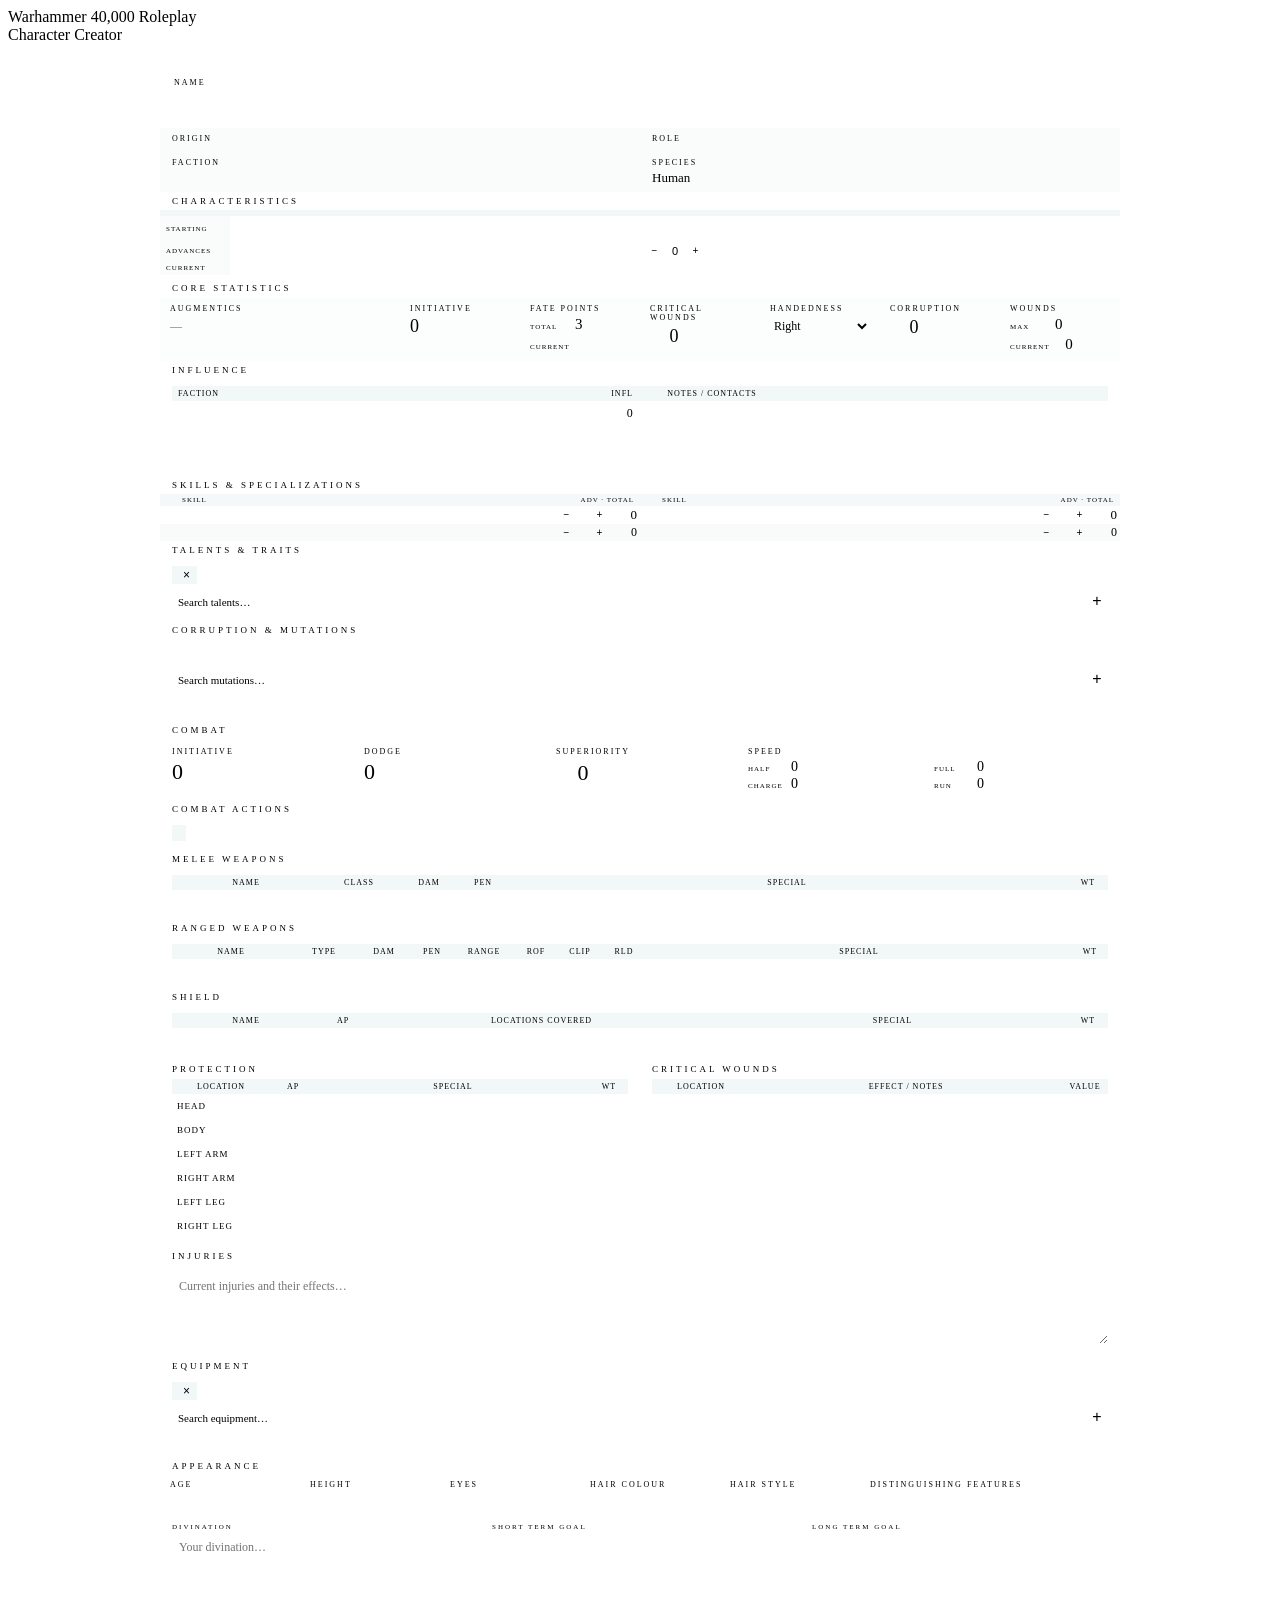
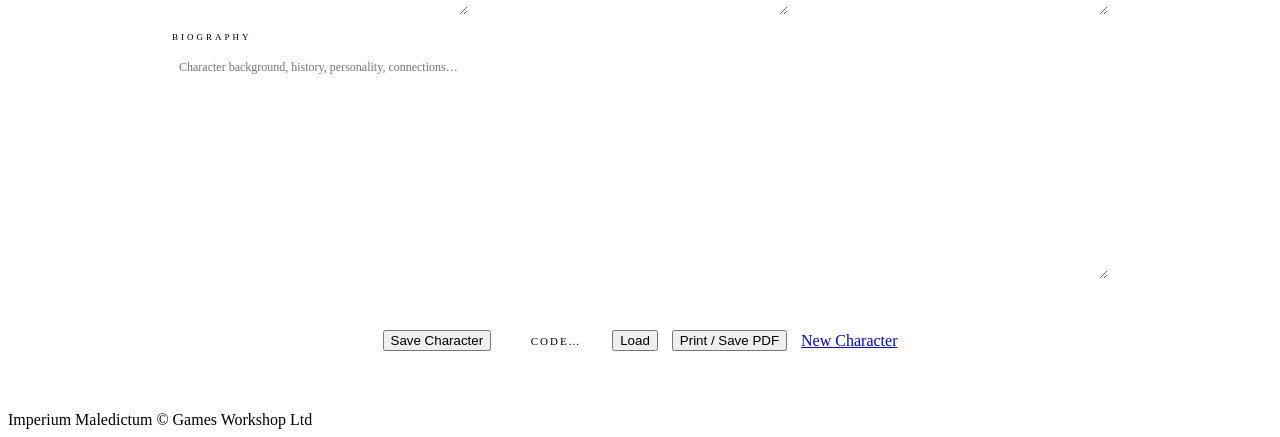
<file: src/main/resources/templates/summary.html>
<!DOCTYPE html>
<html lang="ru" xmlns:th="http://www.thymeleaf.org">
<head>
    <meta charset="UTF-8">
    <meta name="viewport" content="width=device-width, initial-scale=1.0">
    <title th:text="${sheet.characterName != null ? sheet.characterName + ' — Character Sheet' : 'Character Sheet'}">Character Sheet</title>
    <link rel="stylesheet" th:href="@{/css/theme.css}">
    <style>
        /* ── Layout ── */
        .sheet-wrapper { max-width: 960px; margin: 0 auto; padding: 24px 16px 60px; display: flex; flex-direction: column; gap: 20px; }
        .sheet-page { background: var(--panel); border: 1px solid var(--line); padding: 0; display: flex; flex-direction: column; overflow: hidden; box-shadow: 0 2px 12px var(--shadow); }

        /* ── Section block ── */
        .sec-block { border-top: 1px solid var(--line); position: relative; }
        .sec-block::before { content: ""; position: absolute; top: 0; left: 0; width: 100%; height: 2px; background: linear-gradient(90deg, transparent, var(--red), transparent); }
        .sheet-page > .sec-block:first-child,
        .sheet-page > div:first-child { border-top: none; }
        .sheet-page > div:first-child::before { display: none; }
        .sec-hdr { font-family: 'Cinzel', serif; font-size: 9px; color: var(--ink); text-transform: uppercase; letter-spacing: 3px; padding: 4px 12px; display: flex; align-items: center; gap: 8px; }
        .sec-hdr::after { content: ""; flex: 1; height: 1px; background: var(--border); }
        .sec-body { padding: 7px 12px 9px; }

        /* ── Shared label / input ── */
        .id-label { font-family: 'Cinzel', serif; font-size: 8px; color: var(--muted); text-transform: uppercase; letter-spacing: 2px; margin-bottom: 3px; }
        .id-value { font-size: 13px; color: var(--text); }
        .field-label { font-family: 'Cinzel', serif; font-size: 7px; color: var(--red-mid); text-transform: uppercase; letter-spacing: 2px; margin-bottom: 2px; }
        .field-input { background: transparent; border: none; border-bottom: 1px solid var(--border); color: var(--text); font-size: 12px; width: 100%; outline: none; font-family: inherit; padding: 1px 0; }
        .field-input:focus { border-bottom-color: var(--red); }
        .field-textarea { background: transparent; border: 1px solid var(--border); color: var(--text); font-size: 12px; line-height: 1.5; width: 100%; outline: none; font-family: inherit; resize: vertical; padding: 5px 7px; min-height: 72px; box-sizing: border-box; }
        .field-textarea:focus { border-color: var(--red); }

        /* ── Name banner ── */
        .name-banner { padding: 10px 14px 8px; border-bottom: 1px solid var(--line); }
        .name-input { background: transparent; border: none; border-bottom: 1px solid var(--border); color: var(--ink); font-family: 'Cinzel', serif; font-size: 22px; width: 100%; padding: 2px 0; outline: none; }
        .name-input:focus { border-bottom-color: var(--red); }

        /* ── Identity 2×2 ── */
        .identity-grid { display: grid; grid-template-columns: 1fr 1fr; border-bottom: 1px solid var(--line); }
        .id-cell { padding: 6px 12px; border-right: 1px solid var(--line); border-bottom: 1px solid var(--line); background: rgba(8,93,101,0.02); }
        .id-cell:nth-child(even) { border-right: none; }
        .id-cell:nth-last-child(-n+2) { border-bottom: none; }

        /* ── Characteristics ── */
        .char-table { width: 100%; border-collapse: collapse; table-layout: fixed; }
        .char-table th, .char-table td { text-align: center; padding: 3px 2px; border: 1px solid var(--border); vertical-align: middle; }
        .char-table th { font-family: 'Cinzel', serif; font-size: 9px; color: var(--ink); text-transform: uppercase; letter-spacing: 1px; background: rgba(8,93,101,0.05); font-weight: normal; }
        .char-row-label { font-family: 'Cinzel', serif; font-size: 7px; color: var(--muted); text-transform: uppercase; letter-spacing: 1px; text-align: left !important; padding-left: 6px !important; width: 62px; white-space: nowrap; background: rgba(8,93,101,0.02); }
        .char-start-input { font-size: 13px; color: var(--text); background: transparent; border: none; border-bottom: 1px solid transparent; width: 34px; text-align: center; outline: none; padding: 1px 0; -moz-appearance: textfield; }
        .char-start-input::-webkit-outer-spin-button, .char-start-input::-webkit-inner-spin-button { -webkit-appearance: none; }
        .char-start-input:focus { border-bottom-color: var(--red); }
        .char-adv-input { font-size: 11px; color: var(--ink); background: transparent; border: 1px solid var(--border); width: 26px; text-align: center; outline: none; padding: 1px 0; -moz-appearance: textfield; }
        .char-adv-input::-webkit-outer-spin-button, .char-adv-input::-webkit-inner-spin-button { -webkit-appearance: none; }
        .char-adv-input:focus { border-color: var(--red); }
        .char-cur { font-family: 'Cinzel', serif; font-size: 14px; color: var(--ink); }

        /* ── Core stats strip ── */
        .quick-stats { display: grid; grid-template-columns: 2fr 1fr 1fr 1fr 1fr 1fr 1fr; }
        .qs-cell { padding: 7px 10px; border-right: 1px solid var(--line); background: rgba(8,93,101,0.01); }
        .qs-cell:last-child { border-right: none; }
        .qs-val { font-family: 'Cinzel', serif; font-size: 18px; color: var(--ink); }
        .qs-num { font-family: 'Cinzel', serif; font-size: 18px; color: var(--ink); background: transparent; border: none; border-bottom: 1px solid var(--border); width: 44px; text-align: center; outline: none; -moz-appearance: textfield; }
        .qs-num::-webkit-outer-spin-button, .qs-num::-webkit-inner-spin-button { -webkit-appearance: none; }
        .qs-num:focus { border-bottom-color: var(--red); }
        .qs-input { background: transparent; border: none; border-bottom: 1px solid var(--border); color: var(--text); font-size: 12px; width: 100%; outline: none; font-family: inherit; padding: 1px 0; }
        .qs-input:focus { border-bottom-color: var(--red); }
        .qs-select { background: transparent; border: none; border-bottom: 1px solid var(--border); color: var(--text); font-size: 12px; outline: none; font-family: 'Cinzel', serif; padding: 1px 0; width: 100%; cursor: pointer; }
        .fate-stack, .wounds-stack { display: flex; flex-direction: column; gap: 2px; margin-top: 2px; }
        .fate-line { display: flex; align-items: baseline; gap: 5px; }
        .fate-ll { font-family: 'Cinzel', serif; font-size: 7px; color: var(--muted); text-transform: uppercase; letter-spacing: 1px; min-width: 40px; }
        .fate-threshold { font-family: 'Cinzel', serif; font-size: 15px; color: var(--ink); }
        .fate-num-input { font-family: 'Cinzel', serif; font-size: 15px; color: var(--ink); background: transparent; border: none; border-bottom: 1px solid var(--border); width: 24px; text-align: center; outline: none; -moz-appearance: textfield; }
        .fate-num-input::-webkit-outer-spin-button, .fate-num-input::-webkit-inner-spin-button { -webkit-appearance: none; }
        .fate-num-input:focus { border-bottom-color: var(--red); }

        /* ── Influence table ── */
        .infl-table { width: 100%; border-collapse: collapse; table-layout: fixed; }
        .infl-col-faction { width: 45%; }
        .infl-col-infl    { width: 44px; }
        .infl-col-notes   { width: auto; }
        .infl-table th { font-family: 'Cinzel', serif; font-size: 8px; color: var(--ink); text-transform: uppercase; letter-spacing: 1px; padding: 3px 6px; border: 1px solid var(--border); background: rgba(8,93,101,0.05); font-weight: normal; text-align: left; }
        .infl-table td { border: 1px solid var(--border); padding: 2px 6px; }
        .infl-input { background: transparent; border: none; color: var(--text); font-size: 12px; width: 100%; outline: none; font-family: inherit; padding: 1px 4px; }

        /* ── Skills 2-col ── */
        .main-2col { display: grid; grid-template-columns: 1fr 1fr; }
        .skill-col-1 { grid-column: 1; grid-row: 1; border-right: 1px solid var(--border); }
        .skill-col-2 { grid-column: 2; grid-row: 1; }
        .col-hdr { display: flex; align-items: center; padding: 2px 4px 2px 3px; border-bottom: 1px solid var(--line); background: rgba(8,93,101,0.04); gap: 3px; }
        .col-hdr-name { font-family: 'Cinzel', serif; font-size: 7px; color: var(--muted); text-transform: uppercase; letter-spacing: 1px; flex: 1; padding-left: 19px; }
        .col-hdr-right { font-family: 'Cinzel', serif; font-size: 7px; color: var(--muted); text-transform: uppercase; letter-spacing: 1px; margin-left: auto; padding-right: 2px; }
        .skill-row { display: flex; align-items: center; padding: 1px 3px; border-bottom: 1px solid var(--border); gap: 3px; }
        .skill-row:last-child { border-bottom: none; }
        .sk-char { font-family: 'Cinzel', serif; font-size: 7px; color: var(--red-mid); text-transform: uppercase; min-width: 16px; text-align: center; flex-shrink: 0; }
        .sk-name { font-size: 11px; color: var(--text); flex: 1; white-space: nowrap; overflow: hidden; text-overflow: ellipsis; min-width: 0; }
        .sk-total { font-family: 'Cinzel', serif; font-size: 13px; color: var(--ink); min-width: 28px; text-align: right; flex-shrink: 0; }
        .spec-row { display: flex; align-items: center; padding: 1px 3px; border-bottom: 1px solid var(--border); gap: 3px; }
        .spec-row:last-child { border-bottom: none; }
        .spec-under { padding-left: 20px !important; background: rgba(8,93,101,0.025); }
        .spec-char { font-family: 'Cinzel', serif; font-size: 7px; color: var(--red-mid); text-transform: uppercase; min-width: 16px; text-align: center; flex-shrink: 0; }
        .spec-name { font-size: 11px; color: var(--text); font-style: italic; flex: 1; white-space: nowrap; overflow: hidden; text-overflow: ellipsis; min-width: 0; }
        .spec-total { font-family: 'Cinzel', serif; font-size: 12px; color: var(--ink); min-width: 28px; text-align: right; flex-shrink: 0; }

        /* ── Advance controls ── */
        .adv-ctrl { display: flex; align-items: center; gap: 1px; flex-shrink: 0; }
        .adv-btn { width: 13px; height: 13px; background: transparent; border: 1px solid var(--border); color: var(--muted); font-size: 10px; cursor: pointer; padding: 0; line-height: 1; transition: 0.1s; }
        .adv-btn:hover { border-color: var(--red); color: var(--red); }
        .adv-inp { width: 18px; text-align: center; background: transparent; border: 1px solid var(--border); color: var(--muted); font-size: 9px; padding: 0; -moz-appearance: textfield; }
        .adv-inp::-webkit-outer-spin-button, .adv-inp::-webkit-inner-spin-button { -webkit-appearance: none; }
        .adv-inp:focus { border-color: var(--red); color: var(--ink); }

        /* ── Tags ── */
        .tag-cloud { display: flex; flex-wrap: wrap; gap: 5px; min-height: 16px; }
        .sm-tag { padding: 3px 7px; background: rgba(8,93,101,0.05); border: 1px solid var(--line-strong); color: var(--ink); font-size: 11px; }
        .removable-tag { display: inline-flex; align-items: center; gap: 4px; }
        .tag-remove-btn { background: transparent; border: none; color: var(--muted); cursor: pointer; font-size: 12px; padding: 0; line-height: 1; }
        .tag-remove-btn:hover { color: var(--red); }
        .sm-tag[data-desc]:not([data-desc=""]) { position: relative; cursor: default; }
        .sm-tag[data-desc]:not([data-desc=""]):hover::after { content: attr(data-desc); position: absolute; top: calc(100% + 4px); left: 0; width: 200px; background: #1b2c2e; color: #dde0da; border: 1px solid rgba(8,93,101,0.4); padding: 7px 10px; font-size: 11px; line-height: 1.5; font-family: 'EB Garamond', serif; z-index: 500; pointer-events: none; white-space: normal; text-align: left; }

        /* ── Autocomplete ── */
        .autocomplete-wrapper { position: relative; flex: 1; }
        .autocomplete-dropdown { position: absolute; top: 100%; left: 0; right: 0; background: var(--panel); border: 1px solid var(--line-strong); border-top: none; max-height: 180px; overflow-y: auto; z-index: 200; display: none; box-shadow: 0 4px 12px var(--shadow); }
        .autocomplete-dropdown.open { display: block; }
        .ac-item { padding: 5px 8px; font-size: 12px; color: var(--text); cursor: pointer; border-bottom: 1px solid var(--border); }
        .ac-item:last-child { border-bottom: none; }
        .ac-item:hover { background: rgba(8,93,101,0.07); color: var(--ink); }

        /* ── Add row ── */
        .add-row { display: flex; gap: 5px; align-items: center; margin-top: 6px; }
        .add-input { flex: 1; background: transparent; border: 1px solid var(--border); color: var(--text); font-size: 11px; padding: 3px 6px; outline: none; font-family: inherit; }
        .add-input::placeholder { color: var(--muted); }
        .add-input:focus { border-color: var(--red); }
        .add-btn { width: 22px; height: 22px; background: transparent; border: 1px solid var(--border); color: var(--muted); cursor: pointer; font-size: 16px; padding: 0; line-height: 1; }
        .add-btn:hover { border-color: var(--red); color: var(--red); }

        /* ── Combat stats bar ── */
        .combat-bar { display: grid; grid-template-columns: 1fr 1fr 1fr 2fr; border-bottom: 1px solid var(--line); }
        .cb-cell { padding: 8px 12px; border-right: 1px solid var(--line); }
        .cb-cell:last-child { border-right: none; }
        .cb-val { font-family: 'Cinzel', serif; font-size: 22px; color: var(--ink); }
        .cb-input { font-family: 'Cinzel', serif; font-size: 22px; color: var(--ink); background: transparent; border: none; border-bottom: 1px solid var(--border); width: 50px; text-align: center; outline: none; -moz-appearance: textfield; }
        .cb-input::-webkit-outer-spin-button, .cb-input::-webkit-inner-spin-button { -webkit-appearance: none; }
        .cb-input:focus { border-bottom-color: var(--red); }
        .speed-grid { display: grid; grid-template-columns: 1fr 1fr; gap: 1px 12px; margin-top: 3px; }
        .speed-cell { display: flex; align-items: baseline; gap: 5px; }
        .speed-ll { font-family: 'Cinzel', serif; font-size: 7px; color: var(--muted); text-transform: uppercase; letter-spacing: 1px; min-width: 38px; }
        .speed-val { font-family: 'Cinzel', serif; font-size: 14px; color: var(--ink); }

        /* ── Data table ── */
        .data-table { width: 100%; border-collapse: collapse; }
        .data-table th { font-family: 'Cinzel', serif; font-size: 8px; color: var(--ink); text-transform: uppercase; letter-spacing: 1px; padding: 3px 4px; border: 1px solid var(--border); background: rgba(8,93,101,0.05); font-weight: normal; text-align: center; }
        .data-table td { border: 1px solid var(--border); padding: 0; font-size: 11px; height: 20px; }
        .data-table td input { background: transparent; border: none; width: 100%; height: 100%; outline: none; font-size: 11px; font-family: inherit; color: var(--text); padding: 2px 4px; box-sizing: border-box; }
        .data-table td.loc { font-family: 'Cinzel', serif; font-size: 9px; color: var(--muted); padding: 2px 5px; text-transform: uppercase; letter-spacing: 1px; }

        /* ── Protection + Crit side by side ── */
        .two-col-panels { display: grid; grid-template-columns: 1fr 1fr; border-top: 1px solid var(--line); }
        .panel-half { padding: 7px 12px 9px; }
        .panel-half:first-child { border-right: 1px solid var(--line); }
        .panel-title { font-family: 'Cinzel', serif; font-size: 9px; color: var(--ink); text-transform: uppercase; letter-spacing: 3px; margin-bottom: 5px; display: flex; align-items: center; gap: 8px; }
        .panel-title::after { content: ""; flex: 1; height: 1px; background: var(--border); }

        /* ── Appearance row ── */
        .appear-row { display: flex; flex-wrap: wrap; border-bottom: 1px solid var(--line); }
        .appear-item { flex: 1; min-width: 80px; padding: 5px 10px; border-right: 1px solid var(--line); }
        .appear-item:last-child { border-right: none; }
        .appear-item.wide { flex: 2; }
        .appear-label { font-family: 'Cinzel', serif; font-size: 8px; color: var(--red-mid); text-transform: uppercase; letter-spacing: 2px; margin-bottom: 2px; }
        .appear-input { background: transparent; border: none; border-bottom: 1px solid transparent; color: var(--text); font-size: 12px; width: 100%; outline: none; font-family: inherit; padding: 1px 0; }
        .appear-input:focus { border-bottom-color: var(--red); }

        /* ── Notes grid (3-col: divination, short goal, long goal) ── */
        .notes-grid { display: grid; grid-template-columns: 1fr 1fr 1fr; border-top: 1px solid var(--line); }
        .notes-cell { padding: 7px 12px 9px; border-right: 1px solid var(--line); }
        .notes-cell:last-child { border-right: none; }

        /* ── Combat action list ── */
        .action-list { display: grid; grid-template-columns: 1fr 1fr; gap: 0; }
        .action-item { padding: 6px 10px; border-bottom: 1px solid var(--border); border-right: 1px solid var(--border); }
        .action-item:nth-child(even) { border-right: none; }
        .action-item:nth-last-child(-n+2) { border-bottom: none; }
        .action-item:nth-last-child(1):nth-child(odd) { border-bottom: none; }
        .action-name { font-family: 'Cinzel', serif; font-size: 10px; color: var(--ink); text-transform: uppercase; letter-spacing: 1px; margin-bottom: 3px; }
        .action-desc { font-size: 11px; color: var(--muted); line-height: 1.45; }

        /* ── Actions bar ── */
        .page-actions { text-align: center; padding: 18px 0 0; display: flex; gap: 14px; justify-content: center; flex-wrap: wrap; align-items: center; }
        .save-code-box { font-family: 'Cinzel', serif; font-size: 12px; color: var(--ink); padding: 5px 10px; border: 1px solid var(--line-strong); background: rgba(8,93,101,0.05); letter-spacing: 2px; display: flex; align-items: center; gap: 8px; }
        .save-code-box strong { color: var(--red); font-size: 14px; letter-spacing: 3px; }
        .copy-btn { background: transparent; border: 1px solid var(--border); color: var(--muted); font-size: 11px; font-family: 'Cinzel', serif; letter-spacing: 1px; padding: 2px 7px; cursor: pointer; transition: 0.15s; white-space: nowrap; }
        .copy-btn:hover { border-color: var(--red); color: var(--red); }
        .copy-btn.copied { border-color: var(--ink); color: var(--ink); }
        .load-group { display: flex; gap: 5px; align-items: center; }
        #load-code-input { width: 90px; text-transform: uppercase; letter-spacing: 2px; text-align: center; font-family: 'Cinzel', serif; }

        /* ── Print ── */
        @media print {
            @page { size: A4 portrait; margin: 7mm; }
            body { background: white; }
            .topbar, .page-actions, .footer { display: none !important; }
            .sheet-wrapper { max-width: none; padding: 0; gap: 4px; margin: 0; }
            .sheet-page { box-shadow: none; zoom: 0.78; page-break-inside: avoid; }
            .adv-btn, .add-row, .tag-remove-btn { display: none !important; }
            .adv-inp { border: none; width: 14px; font-size: 9px; }
        }
    </style>
</head>
<body>

<div class="topbar">
    <span class="topbar-game">Warhammer 40,000 Roleplay</span>
    <div class="topbar-divider"></div>
    <span class="topbar-sub">Character Creator</span>
</div>

<div class="sheet-wrapper">

<!-- ══════════════════════════════════════════
     PAGE 1 — IDENTITY · CHARACTERISTICS · STATS
     ══════════════════════════════════════════ -->
<div class="sheet-page">

    <!-- Name -->
    <div class="name-banner">
        <div class="id-label">Name</div>
        <input type="text" class="name-input" id="id-name" th:value="${sheet.characterName ?: ''}">
    </div>

    <!-- Origin / Role / Faction / Species -->
    <div class="identity-grid">
        <div class="id-cell">
            <div class="id-label">Origin</div>
            <div class="id-value" th:text="${sheet.originName ?: '—'}"></div>
        </div>
        <div class="id-cell">
            <div class="id-label">Role</div>
            <div class="id-value" th:text="${sheet.roleName ?: '—'}"></div>
        </div>
        <div class="id-cell">
            <div class="id-label">Faction</div>
            <div class="id-value" th:text="${sheet.factionName ?: '—'}"></div>
        </div>
        <div class="id-cell">
            <div class="id-label">Species</div>
            <div class="id-value">Human</div>
        </div>
    </div>

    <!-- Characteristics -->
    <div class="sec-block">
        <div class="sec-hdr">Characteristics</div>
        <div style="padding: 0 0 4px;">
            <table class="char-table">
                <tr>
                    <th class="char-row-label"></th>
                    <th th:each="entry : ${sheet.characteristics}" th:text="${entry.key}"></th>
                </tr>
                <tr>
                    <td class="char-row-label">Starting</td>
                    <td th:each="entry : ${sheet.characteristics}">
                        <input type="number" class="char-start-input"
                               th:value="${entry.value}" th:attr="data-char=${entry.key}" min="1" max="100">
                    </td>
                </tr>
                <tr>
                    <td class="char-row-label">Advances</td>
                    <td th:each="entry : ${sheet.characteristics}" style="white-space:nowrap;">
                        <div class="adv-ctrl" style="justify-content:center;">
                            <button type="button" class="adv-btn char-adv-minus" th:attr="data-char=${entry.key}">−</button>
                            <input type="number" class="char-adv-input" min="0" max="99" value="0" th:attr="data-char=${entry.key}">
                            <button type="button" class="adv-btn char-adv-plus" th:attr="data-char=${entry.key}">+</button>
                        </div>
                    </td>
                </tr>
                <tr>
                    <td class="char-row-label">Current</td>
                    <td class="char-cur" th:each="entry : ${sheet.characteristics}"
                        th:text="${entry.value}" th:attr="data-char=${entry.key}"></td>
                </tr>
            </table>
        </div>
    </div>

    <!-- Augmentics · Initiative · Fate · Crit Wounds · Handedness · Corruption · Wounds -->
    <div class="sec-block">
        <div class="sec-hdr">Core Statistics</div>
        <div class="quick-stats">
            <div class="qs-cell">
                <div class="id-label">Augmentics</div>
                <input type="text" class="qs-input" id="augmentics" placeholder="—">
            </div>
            <div class="qs-cell">
                <div class="id-label">Initiative</div>
                <div class="qs-val" id="initiative-val">—</div>
            </div>
            <div class="qs-cell">
                <div class="id-label">Fate Points</div>
                <div class="fate-stack">
                    <div class="fate-line">
                        <span class="fate-ll">Total</span>
                        <span class="fate-threshold" th:text="${sheet.fatePoints}">3</span>
                    </div>
                    <div class="fate-line">
                        <span class="fate-ll">Current</span>
                        <input type="number" class="fate-num-input" id="id-fate-cur" min="0" max="9" th:value="${sheet.fatePoints}">
                    </div>
                </div>
            </div>
            <div class="qs-cell">
                <div class="id-label">Critical Wounds</div>
                <input type="number" class="qs-num" id="crit-total" min="0" max="99" value="0">
            </div>
            <div class="qs-cell">
                <div class="id-label">Handedness</div>
                <select class="qs-select" id="handedness">
                    <option value="right">Right</option>
                    <option value="left">Left</option>
                    <option value="ambi">Ambidextrous</option>
                </select>
            </div>
            <div class="qs-cell">
                <div class="id-label">Corruption</div>
                <input type="number" class="qs-num" id="corruption-val" min="0" max="100" value="0">
            </div>
            <div class="qs-cell">
                <div class="id-label">Wounds</div>
                <div class="wounds-stack">
                    <div class="fate-line">
                        <span class="fate-ll">Max</span>
                        <span class="fate-threshold" id="wounds-max">—</span>
                    </div>
                    <div class="fate-line">
                        <span class="fate-ll">Current</span>
                        <input type="number" class="fate-num-input" id="wounds-cur" min="0" max="99">
                    </div>
                </div>
            </div>
        </div>
    </div>

    <!-- Influence -->
    <div class="sec-block">
        <div class="sec-hdr">Influence</div>
        <div class="sec-body">
            <table class="infl-table" id="infl-table">
                <tr>
                    <th class="infl-col-faction">Faction</th>
                    <th class="infl-col-infl">Infl</th>
                    <th class="infl-col-notes">Notes / Contacts</th>
                </tr>
                <tr>
                    <td><input type="text" class="infl-input" th:value="${sheet.factionName ?: ''}"></td>
                    <td><input type="number" class="infl-input" style="text-align:center;-moz-appearance:textfield;" min="0" max="100" value="0"></td>
                    <td><input type="text" class="infl-input"></td>
                </tr>
                <tr th:each="i : ${#numbers.sequence(1, 2)}">
                    <td><input type="text" class="infl-input"></td>
                    <td><input type="number" class="infl-input" style="text-align:center;-moz-appearance:textfield;" min="0" max="100"></td>
                    <td><input type="text" class="infl-input"></td>
                </tr>
            </table>
        </div>
    </div>

</div><!-- /page 1 -->


<!-- ══════════════════════════════════════════
     PAGE 2 — SKILLS · TALENTS · MUTATIONS
     ══════════════════════════════════════════ -->
<div class="sheet-page">

    <!-- Skills & Specializations -->
    <div class="sec-block" style="border-top:none;">
        <div class="sec-hdr">Skills &amp; Specializations</div>

        <th:block th:with="skillHalf=${sheet.skills != null ? (sheet.skills.size() + 1) / 2 : 0}">
        <div class="main-2col">

            <!-- Col 1 -->
            <div class="skill-col-1">
                <div class="col-hdr">
                    <span class="col-hdr-name">Skill</span>
                    <span class="col-hdr-right">Adv · Total</span>
                </div>
                <th:block th:each="skill, s : ${sheet.skills}" th:if="${s.index < skillHalf}">
                    <div class="skill-row" th:attr="data-char=${skill.characteristicAbbr}">
                        <span class="sk-char" th:text="${skill.characteristicAbbr}"></span>
                        <span class="sk-name" th:text="${skill.name}"></span>
                        <div class="adv-ctrl">
                            <button type="button" class="adv-btn sk-minus">−</button>
                            <input type="number" class="adv-inp sk-adv" min="0" max="4" th:value="${skill.advances}">
                            <button type="button" class="adv-btn sk-plus">+</button>
                        </div>
                        <span class="sk-total"></span>
                    </div>
                    <div class="spec-row spec-under"
                         th:each="spec : ${sheet.specializations}"
                         th:if="${spec.skillName == skill.name}"
                         th:attr="data-char=${spec.characteristicAbbr}, data-skill-adv=${spec.skillAdvances}">
                        <span class="spec-char" th:text="${spec.characteristicAbbr}"></span>
                        <span class="spec-name" th:text="${spec.name}"></span>
                        <div class="adv-ctrl">
                            <button type="button" class="adv-btn sp-minus">−</button>
                            <input type="number" class="adv-inp sp-adv" min="0" max="4" th:value="${spec.advances}">
                            <button type="button" class="adv-btn sp-plus">+</button>
                        </div>
                        <span class="spec-total"></span>
                    </div>
                </th:block>
            </div>

            <!-- Col 2 -->
            <div class="skill-col-2">
                <div class="col-hdr">
                    <span class="col-hdr-name">Skill</span>
                    <span class="col-hdr-right">Adv · Total</span>
                </div>
                <th:block th:each="skill, s : ${sheet.skills}" th:if="${s.index >= skillHalf}">
                    <div class="skill-row" th:attr="data-char=${skill.characteristicAbbr}">
                        <span class="sk-char" th:text="${skill.characteristicAbbr}"></span>
                        <span class="sk-name" th:text="${skill.name}"></span>
                        <div class="adv-ctrl">
                            <button type="button" class="adv-btn sk-minus">−</button>
                            <input type="number" class="adv-inp sk-adv" min="0" max="4" th:value="${skill.advances}">
                            <button type="button" class="adv-btn sk-plus">+</button>
                        </div>
                        <span class="sk-total"></span>
                    </div>
                    <div class="spec-row spec-under"
                         th:each="spec : ${sheet.specializations}"
                         th:if="${spec.skillName == skill.name}"
                         th:attr="data-char=${spec.characteristicAbbr}, data-skill-adv=${spec.skillAdvances}">
                        <span class="spec-char" th:text="${spec.characteristicAbbr}"></span>
                        <span class="spec-name" th:text="${spec.name}"></span>
                        <div class="adv-ctrl">
                            <button type="button" class="adv-btn sp-minus">−</button>
                            <input type="number" class="adv-inp sp-adv" min="0" max="4" th:value="${spec.advances}">
                            <button type="button" class="adv-btn sp-plus">+</button>
                        </div>
                        <span class="spec-total"></span>
                    </div>
                </th:block>
            </div>

        </div>
        </th:block>
    </div>

    <!-- Talents & Traits -->
    <div class="sec-block">
        <div class="sec-hdr">Talents &amp; Traits</div>
        <div class="sec-body">
            <div class="tag-cloud" id="talentCloud">
                <span class="sm-tag removable-tag"
                      th:each="t : ${sheet.talents}"
                      th:attr="data-desc=${talentDescMap[t]}">
                    <span class="tag-text" th:text="${t}"></span>
                    <button type="button" class="tag-remove-btn" onclick="removeTag(this)">×</button>
                </span>
            </div>
            <div class="add-row">
                <div class="autocomplete-wrapper">
                    <input type="text" class="add-input" id="talentInput" placeholder="Search talents…" autocomplete="off">
                    <div class="autocomplete-dropdown" id="talentDropdown"></div>
                </div>
                <button type="button" class="add-btn" onclick="addToCloud('talentCloud','talentInput',talentDescMap)">+</button>
            </div>
        </div>
    </div>

    <!-- Corruption & Mutations -->
    <div class="sec-block">
        <div class="sec-hdr">Corruption &amp; Mutations</div>
        <div class="sec-body">
            <div class="tag-cloud" id="mutCloud"></div>
            <div class="add-row">
                <div class="autocomplete-wrapper">
                    <input type="text" class="add-input" id="mutInput" placeholder="Search mutations…" autocomplete="off">
                    <div class="autocomplete-dropdown" id="mutDropdown"></div>
                </div>
                <button type="button" class="add-btn" onclick="addToCloud('mutCloud','mutInput',mutationDescMap)">+</button>
            </div>
        </div>
    </div>

</div><!-- /page 2 -->


<!-- ══════════════════════════════════════════
     PAGE 3 — COMBAT
     ══════════════════════════════════════════ -->
<div class="sheet-page">

    <!-- Initiative · Dodge · Superiority · Speed -->
    <div class="sec-hdr" style="border-top:none; padding-top:6px;">Combat</div>
    <div class="combat-bar">
        <div class="cb-cell">
            <div class="id-label">Initiative</div>
            <div class="cb-val" id="combat-initiative">—</div>
        </div>
        <div class="cb-cell">
            <div class="id-label">Dodge</div>
            <div class="cb-val" id="combat-dodge">—</div>
        </div>
        <div class="cb-cell">
            <div class="id-label">Superiority</div>
            <input type="number" class="cb-input" id="superiority" min="0" max="99" value="0">
        </div>
        <div class="cb-cell">
            <div class="id-label">Speed</div>
            <div class="speed-grid">
                <div class="speed-cell"><span class="speed-ll">Half</span><span class="speed-val" id="spd-half">—</span></div>
                <div class="speed-cell"><span class="speed-ll">Full</span><span class="speed-val" id="spd-full">—</span></div>
                <div class="speed-cell"><span class="speed-ll">Charge</span><span class="speed-val" id="spd-charge">—</span></div>
                <div class="speed-cell"><span class="speed-ll">Run</span><span class="speed-val" id="spd-run">—</span></div>
            </div>
        </div>
    </div>

    <!-- Combat Actions -->
    <div class="sec-block">
        <div class="sec-hdr">Combat Actions</div>
        <div class="sec-body">
            <div class="tag-cloud">
                <span class="sm-tag"
                      th:each="a : ${allActionNames}"
                      th:attr="data-desc=${actionDescMap[a]}"
                      th:text="${a}"></span>
            </div>
        </div>
    </div>

    <!-- Melee Weapons -->
    <div class="sec-block">
        <div class="sec-hdr">Melee Weapons</div>
        <div class="sec-body">
            <table class="data-table" id="melee-table">
                <tr>
                    <th style="width:140px;">Name</th>
                    <th style="width:70px;">Class</th>
                    <th style="width:54px;">Dam</th>
                    <th style="width:38px;">Pen</th>
                    <th>Special</th>
                    <th style="width:32px;">WT</th>
                </tr>
                <tr th:each="i : ${#numbers.sequence(1, 4)}">
                    <td><input type="text"></td><td><input type="text"></td>
                    <td><input type="text"></td><td><input type="text"></td>
                    <td><input type="text"></td><td><input type="text"></td>
                </tr>
            </table>
        </div>
    </div>

    <!-- Ranged Weapons -->
    <div class="sec-block">
        <div class="sec-hdr">Ranged Weapons</div>
        <div class="sec-body">
            <table class="data-table" id="ranged-table">
                <tr>
                    <th style="width:110px;">Name</th>
                    <th style="width:60px;">Type</th>
                    <th style="width:44px;">Dam</th>
                    <th style="width:36px;">Pen</th>
                    <th style="width:52px;">Range</th>
                    <th style="width:36px;">RoF</th>
                    <th style="width:36px;">Clip</th>
                    <th style="width:36px;">Rld</th>
                    <th>Special</th>
                    <th style="width:28px;">WT</th>
                </tr>
                <tr th:each="i : ${#numbers.sequence(1, 4)}">
                    <td><input type="text"></td><td><input type="text"></td>
                    <td><input type="text"></td><td><input type="text"></td>
                    <td><input type="text"></td><td><input type="text"></td>
                    <td><input type="text"></td><td><input type="text"></td>
                    <td><input type="text"></td><td><input type="text"></td>
                </tr>
            </table>
        </div>
    </div>

    <!-- Shield -->
    <div class="sec-block">
        <div class="sec-hdr">Shield</div>
        <div class="sec-body">
            <table class="data-table" id="shield-table">
                <tr>
                    <th style="width:140px;">Name</th>
                    <th style="width:38px;">AP</th>
                    <th>Locations Covered</th>
                    <th>Special</th>
                    <th style="width:32px;">WT</th>
                </tr>
                <tr>
                    <td><input type="text"></td><td><input type="text"></td>
                    <td><input type="text"></td><td><input type="text"></td>
                    <td><input type="text"></td>
                </tr>
            </table>
        </div>
    </div>

    <!-- Protection (by location) + Critical Wounds -->
    <div class="two-col-panels">
        <div class="panel-half">
            <div class="panel-title">Protection</div>
            <table class="data-table" id="protection-table">
                <tr><th style="width:90px;">Location</th><th style="width:38px;">AP</th><th>Special</th><th style="width:30px;">WT</th></tr>
                <tr><td class="loc">Head</td>     <td><input type="text"></td><td><input type="text"></td><td><input type="text"></td></tr>
                <tr><td class="loc">Body</td>     <td><input type="text"></td><td><input type="text"></td><td><input type="text"></td></tr>
                <tr><td class="loc">Left Arm</td> <td><input type="text"></td><td><input type="text"></td><td><input type="text"></td></tr>
                <tr><td class="loc">Right Arm</td><td><input type="text"></td><td><input type="text"></td><td><input type="text"></td></tr>
                <tr><td class="loc">Left Leg</td> <td><input type="text"></td><td><input type="text"></td><td><input type="text"></td></tr>
                <tr><td class="loc">Right Leg</td><td><input type="text"></td><td><input type="text"></td><td><input type="text"></td></tr>
            </table>
        </div>
        <div class="panel-half">
            <div class="panel-title">Critical Wounds</div>
            <table class="data-table" id="crit-table">
                <tr><th style="width:90px;">Location</th><th>Effect / Notes</th><th style="width:38px;">Value</th></tr>
                <tr th:each="i : ${#numbers.sequence(1, 6)}">
                    <td><input type="text"></td><td><input type="text"></td><td><input type="text"></td>
                </tr>
            </table>
        </div>
    </div>

    <!-- Injuries -->
    <div class="sec-block">
        <div class="sec-hdr">Injuries</div>
        <div class="sec-body">
            <textarea class="field-textarea" id="injury-notes" rows="3" placeholder="Current injuries and their effects…"></textarea>
        </div>
    </div>

    <!-- Equipment -->
    <div class="sec-block">
        <div class="sec-hdr">Equipment</div>
        <div class="sec-body">
            <div class="tag-cloud" id="equipCloud">
                <span class="sm-tag removable-tag" th:each="item : ${sheet.equipment}">
                    <span class="tag-text" th:text="${item}"></span>
                    <button type="button" class="tag-remove-btn" onclick="removeTag(this)">×</button>
                </span>
            </div>
            <div class="add-row">
                <div class="autocomplete-wrapper">
                    <input type="text" class="add-input" id="equipInput" placeholder="Search equipment…" autocomplete="off">
                    <div class="autocomplete-dropdown" id="equipDropdown"></div>
                </div>
                <button type="button" class="add-btn" onclick="addToCloud('equipCloud','equipInput',null)">+</button>
            </div>
        </div>
    </div>

</div><!-- /page 3 -->


<!-- ══════════════════════════════════════════
     PAGE 4 — NOTES
     ══════════════════════════════════════════ -->
<div class="sheet-page">

    <!-- Appearance -->
    <div class="sec-block" style="border-top:none;">
        <div class="sec-hdr">Appearance</div>
        <div class="appear-row">
            <div class="appear-item"><div class="appear-label">Age</div><input type="text" class="appear-input" th:value="${sheet.age ?: ''}"></div>
            <div class="appear-item"><div class="appear-label">Height</div><input type="text" class="appear-input" th:value="${sheet.height ?: ''}"></div>
            <div class="appear-item"><div class="appear-label">Eyes</div><input type="text" class="appear-input" th:value="${sheet.eyeType ?: ''}"></div>
            <div class="appear-item"><div class="appear-label">Hair Colour</div><input type="text" class="appear-input" th:value="${sheet.hairColor ?: ''}"></div>
            <div class="appear-item"><div class="appear-label">Hair Style</div><input type="text" class="appear-input" th:value="${sheet.hairStyle ?: ''}"></div>
            <div class="appear-item wide"><div class="appear-label">Distinguishing Features</div><input type="text" class="appear-input" th:value="${sheet.distinguishingFeatures ?: ''}"></div>
        </div>
    </div>

    <!-- Divination · Short Term Goal · Long Term Goal -->
    <div class="notes-grid">
        <div class="notes-cell">
            <div class="field-label">Divination</div>
            <textarea class="field-textarea" id="field-divination" rows="4" placeholder="Your divination…"></textarea>
        </div>
        <div class="notes-cell">
            <div class="field-label">Short Term Goal</div>
            <textarea class="field-textarea" id="field-short-goal" rows="4" th:text="${sheet.shortTermGoal ?: ''}"></textarea>
        </div>
        <div class="notes-cell">
            <div class="field-label">Long Term Goal</div>
            <textarea class="field-textarea" id="field-long-goal" rows="4" th:text="${sheet.longTermGoal ?: ''}"></textarea>
        </div>
    </div>

    <!-- Biography -->
    <div class="sec-block">
        <div class="sec-hdr">Biography</div>
        <div class="sec-body">
            <textarea class="field-textarea" id="biography" rows="12"
                      placeholder="Character background, history, personality, connections…"
                      style="min-height: 180px;"></textarea>
        </div>
    </div>

</div><!-- /page 4 -->


<div class="page-actions">
    <button class="submit-btn" onclick="saveCharacter()">Save Character</button>
    <div id="save-code-display" class="save-code-box" style="display:none;">
        Saved — Code: <strong id="save-code-val"></strong>
        <button class="copy-btn" onclick="copyCode()" id="copy-btn">Copy</button>
    </div>
    <div class="load-group">
        <input type="text" class="add-input" id="load-code-input" placeholder="Code…" maxlength="6">
        <button class="submit-btn" onclick="loadCharacter()">Load</button>
    </div>
    <button class="submit-btn" onclick="window.print()">Print / Save PDF</button>
    <a href="/" class="btn-secondary">New Character</a>
</div>

</div><!-- /sheet-wrapper -->

<script type="application/json" id="pending-edits-data"
        th:if="${pendingSummaryEdits != null}"
        th:utext="${pendingSummaryEdits}"></script>

<script th:inline="javascript">
/*<![CDATA[*/
const allTalentNames    = /*[[${allTalentNames}]]*/ [];
const talentDescMap     = /*[[${talentDescMap}]]*/ {};
const allInventoryNames = /*[[${allInventoryNames}]]*/ [];
const allMutationNames  = /*[[${allMutationNames}]]*/ [];
const mutationDescMap   = /*[[${mutationDescMap}]]*/ {};
const allActionNames    = /*[[${allActionNames}]]*/ [];
const actionDescMap     = /*[[${actionDescMap}]]*/ {};
const pendingSaveCode   = /*[[${pendingSaveCode}]]*/ null;
const CHAR_S   = 'STR';
const CHAR_T   = 'TGH';
const CHAR_AG  = 'AG';
const CHAR_PER = 'PER';
const CHAR_WP  = 'WIL';
/*]]>*/
</script>

<script>
    // ── Characteristics ──────────────────────────────────────────────
    function charCurVal(abbr) {
        const el = document.querySelector(`.char-cur[data-char="${abbr}"]`);
        return el ? (parseInt(el.textContent) || 0) : 0;
    }
    function bonus(abbr) { return Math.floor(charCurVal(abbr) / 10); }
    function getCharCurrentMap() {
        const m = {};
        document.querySelectorAll('.char-cur').forEach(el => { m[el.dataset.char] = parseInt(el.textContent) || 0; });
        return m;
    }
    function updateCharCurrent(charAbbr) {
        const si = document.querySelector(`.char-start-input[data-char="${charAbbr}"]`);
        const ai = document.querySelector(`.char-adv-input[data-char="${charAbbr}"]`);
        const ce = document.querySelector(`.char-cur[data-char="${charAbbr}"]`);
        if (!si || !ai || !ce) return;
        ce.textContent = (parseInt(si.value) || 0) + (parseInt(ai.value) || 0);
        updateAllTotals();
    }
    document.querySelectorAll('.char-start-input').forEach(i => i.addEventListener('input', () => updateCharCurrent(i.dataset.char)));
    document.querySelectorAll('.char-adv-input').forEach(i  => i.addEventListener('input', () => updateCharCurrent(i.dataset.char)));
    document.querySelectorAll('.char-adv-plus').forEach(btn => btn.addEventListener('click', () => {
        const inp = document.querySelector(`.char-adv-input[data-char="${btn.dataset.char}"]`);
        if (inp) { inp.value = Math.min(99, (parseInt(inp.value)||0) + 1); updateCharCurrent(btn.dataset.char); }
    }));
    document.querySelectorAll('.char-adv-minus').forEach(btn => btn.addEventListener('click', () => {
        const inp = document.querySelector(`.char-adv-input[data-char="${btn.dataset.char}"]`);
        if (inp) { inp.value = Math.max(0, (parseInt(inp.value)||0) - 1); updateCharCurrent(btn.dataset.char); }
    }));

    // ── Skill + Spec totals (×5 per advance) ────────────────────────
    function updateAllTotals() {
        const cv = getCharCurrentMap();
        document.querySelectorAll('.skill-row').forEach(row => {
            const adv = parseInt(row.querySelector('.sk-adv')?.value) || 0;
            const tot = row.querySelector('.sk-total');
            if (tot) tot.textContent = (cv[row.dataset.char] || 0) + adv * 5;
        });
        document.querySelectorAll('.spec-row').forEach(row => {
            const specAdv  = parseInt(row.querySelector('.sp-adv')?.value) || 0;
            const skillAdv = parseInt(row.dataset.skillAdv) || 0;
            const tot      = row.querySelector('.spec-total');
            if (tot) tot.textContent = (cv[row.dataset.char] || 0) + (specAdv + skillAdv) * 5;
        });
        updateDerived();
    }

    // ── Skill +/− ───────────────────────────────────────────────────
    document.querySelectorAll('.skill-row').forEach(row => {
        const inp = row.querySelector('.sk-adv');
        if (!inp) return;
        row.querySelector('.sk-plus')?.addEventListener('click',  () => { const v = parseInt(inp.value)||0; if (v < 4) { inp.value = v+1; updateAllTotals(); } });
        row.querySelector('.sk-minus')?.addEventListener('click', () => { const v = parseInt(inp.value)||0; if (v > 0) { inp.value = v-1; updateAllTotals(); } });
        inp.addEventListener('input', updateAllTotals);
    });

    // ── Spec +/− ────────────────────────────────────────────────────
    document.querySelectorAll('.spec-row').forEach(row => {
        const inp = row.querySelector('.sp-adv');
        if (!inp) return;
        row.querySelector('.sp-plus')?.addEventListener('click',  () => { const v = parseInt(inp.value)||0; if (v < 4) { inp.value = v+1; updateAllTotals(); } });
        row.querySelector('.sp-minus')?.addEventListener('click', () => { const v = parseInt(inp.value)||0; if (v > 0) { inp.value = v-1; updateAllTotals(); } });
        inp.addEventListener('input', updateAllTotals);
    });

    // ── Derived stats ────────────────────────────────────────────────
    function getDodgeTotal() {
        const agVal = charCurVal(CHAR_AG);
        let dodgeAdv = 0;
        document.querySelectorAll('.skill-row').forEach(row => {
            const nm = row.querySelector('.sk-name');
            if (nm && nm.textContent.trim().toLowerCase() === 'dodge') {
                dodgeAdv = parseInt(row.querySelector('.sk-adv')?.value) || 0;
            }
        });
        return agVal + dodgeAdv * 5;
    }

    function updateDerived() {
        const agB  = bonus(CHAR_AG);
        const ini  = bonus(CHAR_PER) + agB;
        const wMax = bonus(CHAR_S) + 2 * bonus(CHAR_T) + bonus(CHAR_WP);
        const dodge = getDodgeTotal();

        const set = (id, val) => { const el = document.getElementById(id); if (el) el.textContent = val; };
        set('initiative-val',   ini);
        set('combat-initiative', ini);
        set('wounds-max',       wMax);
        set('combat-dodge',     dodge);
        set('spd-half',   agB);
        set('spd-full',   agB * 2);
        set('spd-charge', agB * 3);
        set('spd-run',    agB * 6);

        const wCur = document.getElementById('wounds-cur');
        if (wCur && !wCur._touched) wCur.value = wMax;
    }

    document.getElementById('wounds-cur')?.addEventListener('input', function() { this._touched = true; });
    updateAllTotals();

    // ── Fate Points ──────────────────────────────────────────────────
    function shiftFatePoints(delta) {
        const totalEl = document.querySelector('.fate-threshold');
        const curEl   = document.getElementById('id-fate-cur');
        if (!totalEl) return;
        const newTotal = Math.max(1, (parseInt(totalEl.textContent) || 3) + delta);
        totalEl.textContent = newTotal;
        if (curEl) {
            curEl.max = String(newTotal);
            if (parseInt(curEl.value) > newTotal) curEl.value = String(newTotal);
        }
    }

    // ── Tags ─────────────────────────────────────────────────────────
    function escHtml(s) { return s.replace(/&/g,'&amp;').replace(/</g,'&lt;').replace(/>/g,'&gt;').replace(/"/g,'&quot;'); }
    function createTag(text, desc) {
        const span = document.createElement('span');
        span.className = 'sm-tag removable-tag';
        if (desc) span.dataset.desc = desc;
        const label = document.createElement('span'); label.className = 'tag-text'; label.textContent = text;
        const btn   = document.createElement('button'); btn.type = 'button'; btn.className = 'tag-remove-btn'; btn.textContent = '×';
        btn.onclick = function() { removeTag(this); };
        span.appendChild(label); span.appendChild(btn);
        return span;
    }
    function addToCloud(cloudId, inputId, descMap) {
        const inp = document.getElementById(inputId);
        const text = inp.value.trim(); if (!text) return;
        // No duplicates
        const cloud = document.getElementById(cloudId);
        const already = [...cloud.querySelectorAll('.tag-text')]
            .some(el => el.textContent.trim().toLowerCase() === text.toLowerCase());
        if (already) { inp.value = ''; return; }
        const desc = descMap ? (descMap[text] || '') : '';
        cloud.appendChild(createTag(text, desc));
        inp.value = '';
        if (cloudId === 'talentCloud' && text.toLowerCase() === 'fated') shiftFatePoints(+1);
    }
    function removeTag(btn) {
        const tag   = btn.closest('.removable-tag');
        const cloud = tag.closest('.tag-cloud');
        const nm    = tag.querySelector('.tag-text');
        if (cloud?.id === 'talentCloud' && nm?.textContent.trim().toLowerCase() === 'fated') {
            shiftFatePoints(-1);
        }
        tag.remove();
    }

    // ── Autocomplete ─────────────────────────────────────────────────
    function makeAutocomplete(inputId, dropdownId, names, descMap, cloudId) {
        const inp  = document.getElementById(inputId);
        const drop = document.getElementById(dropdownId);
        if (!inp || !drop) return;
        function close() { drop.classList.remove('open'); drop.innerHTML = ''; }
        inp.addEventListener('input', () => {
            const q = inp.value.trim().toLowerCase();
            if (!q) { close(); return; }
            const hits = names.filter(n => n.toLowerCase().includes(q)).slice(0, 24);
            if (!hits.length) { close(); return; }
            drop.innerHTML = hits.map(n => `<div class="ac-item">${escHtml(n)}</div>`).join('');
            drop.querySelectorAll('.ac-item').forEach(item =>
                item.addEventListener('mousedown', e => { e.preventDefault(); inp.value = item.textContent; close(); addToCloud(cloudId, inputId, descMap); }));
            drop.classList.add('open');
        });
        inp.addEventListener('blur',    () => setTimeout(close, 150));
        inp.addEventListener('keydown', e => {
            if (e.key === 'Enter')  { e.preventDefault(); close(); addToCloud(cloudId, inputId, descMap); }
            if (e.key === 'Escape') close();
        });
    }

    makeAutocomplete('talentInput', 'talentDropdown', allTalentNames,   talentDescMap,  'talentCloud');
    makeAutocomplete('equipInput',  'equipDropdown',  allInventoryNames, null,           'equipCloud');
    makeAutocomplete('mutInput',    'mutDropdown',    allMutationNames,  mutationDescMap,'mutCloud');


    document.querySelectorAll('#talentCloud .tag-text').forEach(span => {
        const name = span.textContent.trim();
        const desc = talentDescMap[name];
        if (desc) span.closest('.sm-tag').dataset.desc = desc;
    });

    // ── Save / Load ──────────────────────────────────────────────────

    function collectTableInputs(tableId) {
        const t = document.getElementById(tableId);
        if (!t) return [];
        return [...t.querySelectorAll('tr')].slice(1).map(row =>
            [...row.querySelectorAll('input')].map(i => i.value)
        );
    }

    function restoreTableInputs(tableId, data) {
        if (!data) return;
        const t = document.getElementById(tableId);
        if (!t) return;
        const rows = [...t.querySelectorAll('tr')].slice(1);
        data.forEach((rowData, ri) => {
            if (!rows[ri]) return;
            const inputs = [...rows[ri].querySelectorAll('input')];
            rowData.forEach((v, ci) => { if (inputs[ci]) inputs[ci].value = v; });
        });
    }

    function collectState() {
        const charStart = {};
        document.querySelectorAll('.char-start-input').forEach(i => { charStart[i.dataset.char] = i.value; });
        const charAdv = {};
        document.querySelectorAll('.char-adv-input').forEach(i => { charAdv[i.dataset.char] = i.value; });

        const skillAdv = {};
        document.querySelectorAll('.skill-row').forEach(row => {
            const nm = row.querySelector('.sk-name')?.textContent.trim();
            if (nm) skillAdv[nm] = row.querySelector('.sk-adv')?.value || '0';
        });
        const specAdv = {};
        document.querySelectorAll('.spec-row').forEach(row => {
            const nm = row.querySelector('.spec-name')?.textContent.trim();
            if (nm) specAdv[nm] = row.querySelector('.sp-adv')?.value || '0';
        });

        const inflRows = [];
        [...document.querySelectorAll('#infl-table tr')].slice(1).forEach(row =>
            inflRows.push([...row.querySelectorAll('input')].map(i => i.value))
        );

        return {
            name:        document.getElementById('id-name')?.value || '',
            charStart, charAdv,
            augmentics:  document.getElementById('augmentics')?.value || '',
            fateTotal:   document.querySelector('.fate-threshold')?.textContent || '3',
            fateCur:     document.getElementById('id-fate-cur')?.value || '0',
            critTotal:   document.getElementById('crit-total')?.value || '0',
            handedness:  document.getElementById('handedness')?.value || 'right',
            corruption:  document.getElementById('corruption-val')?.value || '0',
            woundsCur:   document.getElementById('wounds-cur')?.value || '0',
            inflRows,
            skillAdv, specAdv,
            talents:     [...document.querySelectorAll('#talentCloud .tag-text')].map(el => el.textContent.trim()),
            mutations:   [...document.querySelectorAll('#mutCloud .tag-text')].map(el => el.textContent.trim()),
            superiority: document.getElementById('superiority')?.value || '0',
            melee:       collectTableInputs('melee-table'),
            ranged:      collectTableInputs('ranged-table'),
            shield:      collectTableInputs('shield-table'),
            protection:  collectTableInputs('protection-table'),
            critWounds:  collectTableInputs('crit-table'),
            injuryNotes: document.getElementById('injury-notes')?.value || '',
            equipment:   [...document.querySelectorAll('#equipCloud .tag-text')].map(el => el.textContent.trim()),
            appearance:  [...document.querySelectorAll('.appear-input')].map(i => i.value),
            divination:  document.getElementById('field-divination')?.value || '',
            shortGoal:   document.getElementById('field-short-goal')?.value || '',
            longGoal:    document.getElementById('field-long-goal')?.value || '',
            biography:   document.getElementById('biography')?.value || '',
        };
    }

    function restoreState(state) {
        const setVal = (id, v) => { const el = document.getElementById(id); if (el && v !== undefined) el.value = v; };

        setVal('id-name', state.name);

        Object.entries(state.charStart || {}).forEach(([c, v]) => {
            const el = document.querySelector(`.char-start-input[data-char="${c}"]`);
            if (el) el.value = v;
        });
        Object.entries(state.charAdv || {}).forEach(([c, v]) => {
            const el = document.querySelector(`.char-adv-input[data-char="${c}"]`);
            if (el) el.value = v;
        });

        setVal('augmentics', state.augmentics);

        const fateThresh = document.querySelector('.fate-threshold');
        if (fateThresh) fateThresh.textContent = state.fateTotal || '3';
        const fateCurEl = document.getElementById('id-fate-cur');
        if (fateCurEl) { fateCurEl.max = state.fateTotal || '9'; fateCurEl.value = state.fateCur || '0'; }

        setVal('crit-total',    state.critTotal);
        const handEl = document.getElementById('handedness');
        if (handEl && state.handedness) handEl.value = state.handedness;
        setVal('corruption-val', state.corruption);
        const wCurEl = document.getElementById('wounds-cur');
        if (wCurEl) { wCurEl.value = state.woundsCur || '0'; wCurEl._touched = true; }

        const inflRows = [...document.querySelectorAll('#infl-table tr')].slice(1);
        (state.inflRows || []).forEach((rowData, ri) => {
            if (!inflRows[ri]) return;
            const inputs = [...inflRows[ri].querySelectorAll('input')];
            rowData.forEach((v, ci) => { if (inputs[ci]) inputs[ci].value = v; });
        });

        Object.entries(state.skillAdv || {}).forEach(([name, v]) => {
            document.querySelectorAll('.skill-row').forEach(row => {
                if (row.querySelector('.sk-name')?.textContent.trim() === name) {
                    const inp = row.querySelector('.sk-adv');
                    if (inp) inp.value = v;
                }
            });
        });
        Object.entries(state.specAdv || {}).forEach(([name, v]) => {
            document.querySelectorAll('.spec-row').forEach(row => {
                if (row.querySelector('.spec-name')?.textContent.trim() === name) {
                    const inp = row.querySelector('.sp-adv');
                    if (inp) inp.value = v;
                }
            });
        });

        const talentCloud = document.getElementById('talentCloud');
        if (talentCloud) {
            talentCloud.innerHTML = '';
            (state.talents || []).forEach(t => talentCloud.appendChild(createTag(t, talentDescMap[t] || '')));
        }
        const mutCloud = document.getElementById('mutCloud');
        if (mutCloud) {
            mutCloud.innerHTML = '';
            (state.mutations || []).forEach(m => mutCloud.appendChild(createTag(m, mutationDescMap[m] || '')));
        }

        setVal('superiority', state.superiority);
        restoreTableInputs('melee-table',       state.melee);
        restoreTableInputs('ranged-table',       state.ranged);
        restoreTableInputs('shield-table',       state.shield);
        restoreTableInputs('protection-table',   state.protection);
        restoreTableInputs('crit-table',         state.critWounds);
        setVal('injury-notes', state.injuryNotes);

        const equipCloud = document.getElementById('equipCloud');
        if (equipCloud) {
            equipCloud.innerHTML = '';
            (state.equipment || []).forEach(item => equipCloud.appendChild(createTag(item, '')));
        }

        const appearInputs = [...document.querySelectorAll('.appear-input')];
        (state.appearance || []).forEach((v, i) => { if (appearInputs[i]) appearInputs[i].value = v; });

        setVal('field-divination', state.divination);
        setVal('field-short-goal', state.shortGoal);
        setVal('field-long-goal',  state.longGoal);
        setVal('biography',        state.biography);

        updateAllTotals();
    }

    async function saveCharacter() {
        const body = JSON.stringify(collectState());
        try {
            const resp = await fetch('/character/save', { method: 'POST', headers: {'Content-Type':'text/plain'}, body });
            if (!resp.ok) throw new Error(resp.status);
            const json = await resp.json();
            showSaveCode(json.code);
        } catch (e) {
            alert('Save failed. Please try again.');
        }
    }

    function loadCharacter() {
        const code = document.getElementById('load-code-input')?.value.trim().toUpperCase();
        if (!code || code.length !== 6) { alert('Enter a 6-character save code.'); return; }
        window.location.href = `/character/restore/${code}`;
    }

    // Auto-apply edits injected by server after /character/restore/{code}
    const _pendingEl = document.getElementById('pending-edits-data');
    if (_pendingEl) {
        try { restoreState(JSON.parse(_pendingEl.textContent)); }
        catch(e) { console.error('Could not restore edits:', e); }
    }

    function showSaveCode(code) {
        if (!code) return;
        document.getElementById('save-code-val').textContent = code;
        document.getElementById('save-code-display').style.display = '';
    }
    function copyCode() {
        const code = document.getElementById('save-code-val').textContent.trim();
        if (!code) return;
        navigator.clipboard.writeText(code).then(() => {
            const btn = document.getElementById('copy-btn');
            btn.textContent = 'Copied!';
            btn.classList.add('copied');
            setTimeout(() => { btn.textContent = 'Copy'; btn.classList.remove('copied'); }, 1500);
        });
    }
    if (pendingSaveCode) showSaveCode(pendingSaveCode);
</script>

<footer>
    <span class="footer-left">Imperium Maledictum</span>
    <span class="footer-right">© Games Workshop Ltd</span>
</footer>

</body>
</html>
</file>
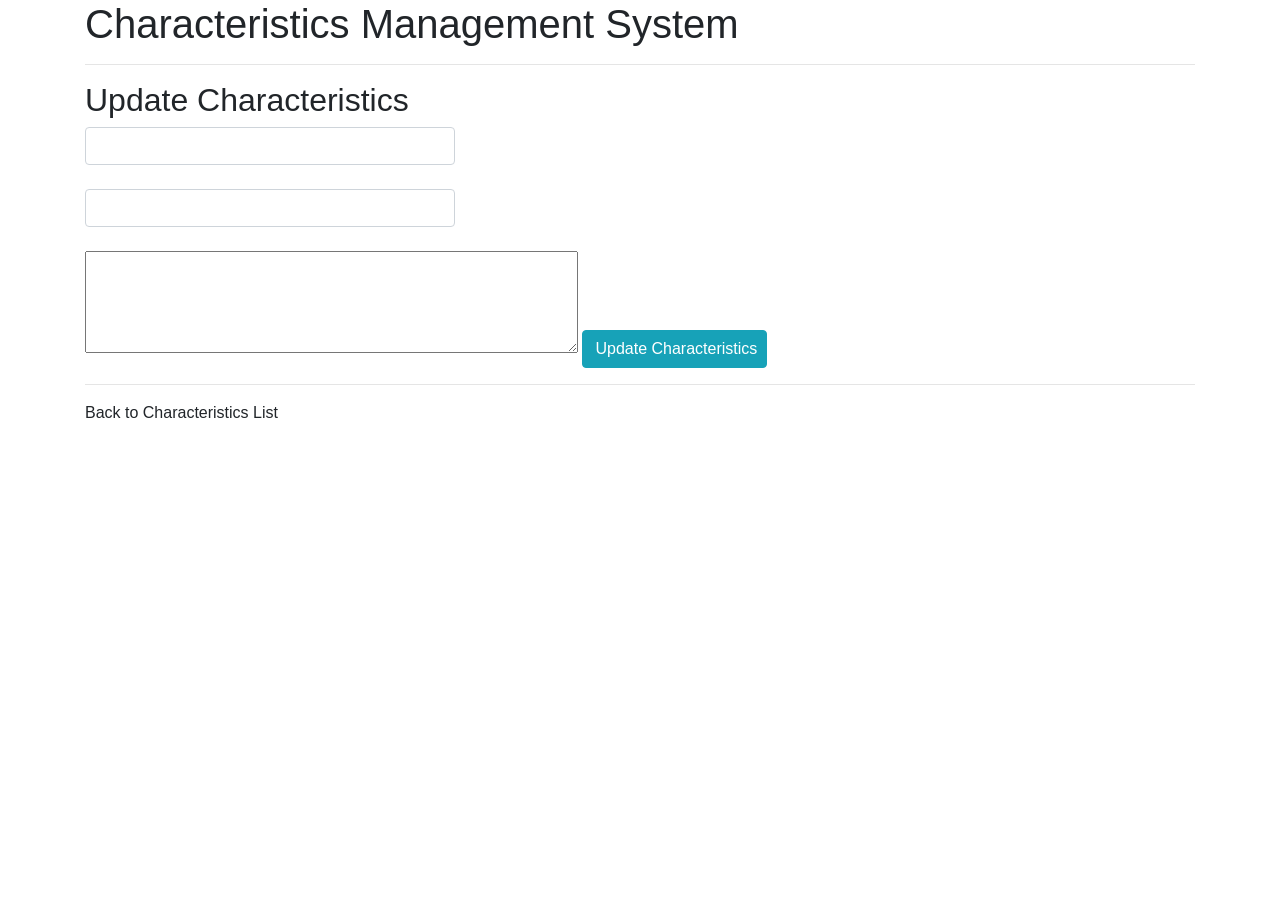
<file: src/main/resources/templates/update.html>
<!DOCTYPE html>
<html lang="en" xmlns:th="https://www.thymeleaf.org/">
<head>
    <meta charset="ISO-8859-1">
    <title>Employee Management System</title>

    <link rel="stylesheet"
          href="https://stackpath.bootstrapcdn.com/bootstrap/4.1.3/css/bootstrap.min.css">
</head>
<body>
<div class="container">
    <h1>Characteristics Management System</h1>
    <hr>
    <h2>Update Characteristics</h2>

    <form action="#" th:action="@{/characteristics/save}" th:object="${characteristics}"
          method="POST">

        <!-- Add hidden form field to handle update -->
        <input type="hidden" th:field="*{id}"/>
        <input type="text" th:field="*{name}" class="form-control mb-4 col-4">
        <input type="text" th:field="*{full_name}" class="form-control mb-4 col-4">
        <textarea rows="4" cols="50" th:field="*{description}"></textarea>
        <button type="submit" class="btn btn-info col-2"> Update Characteristics</button>
    </form>

    <hr>

    <a th:href = "@{/}"> Back to Characteristics List</a>
</div>
</body>
</html>
</file>
